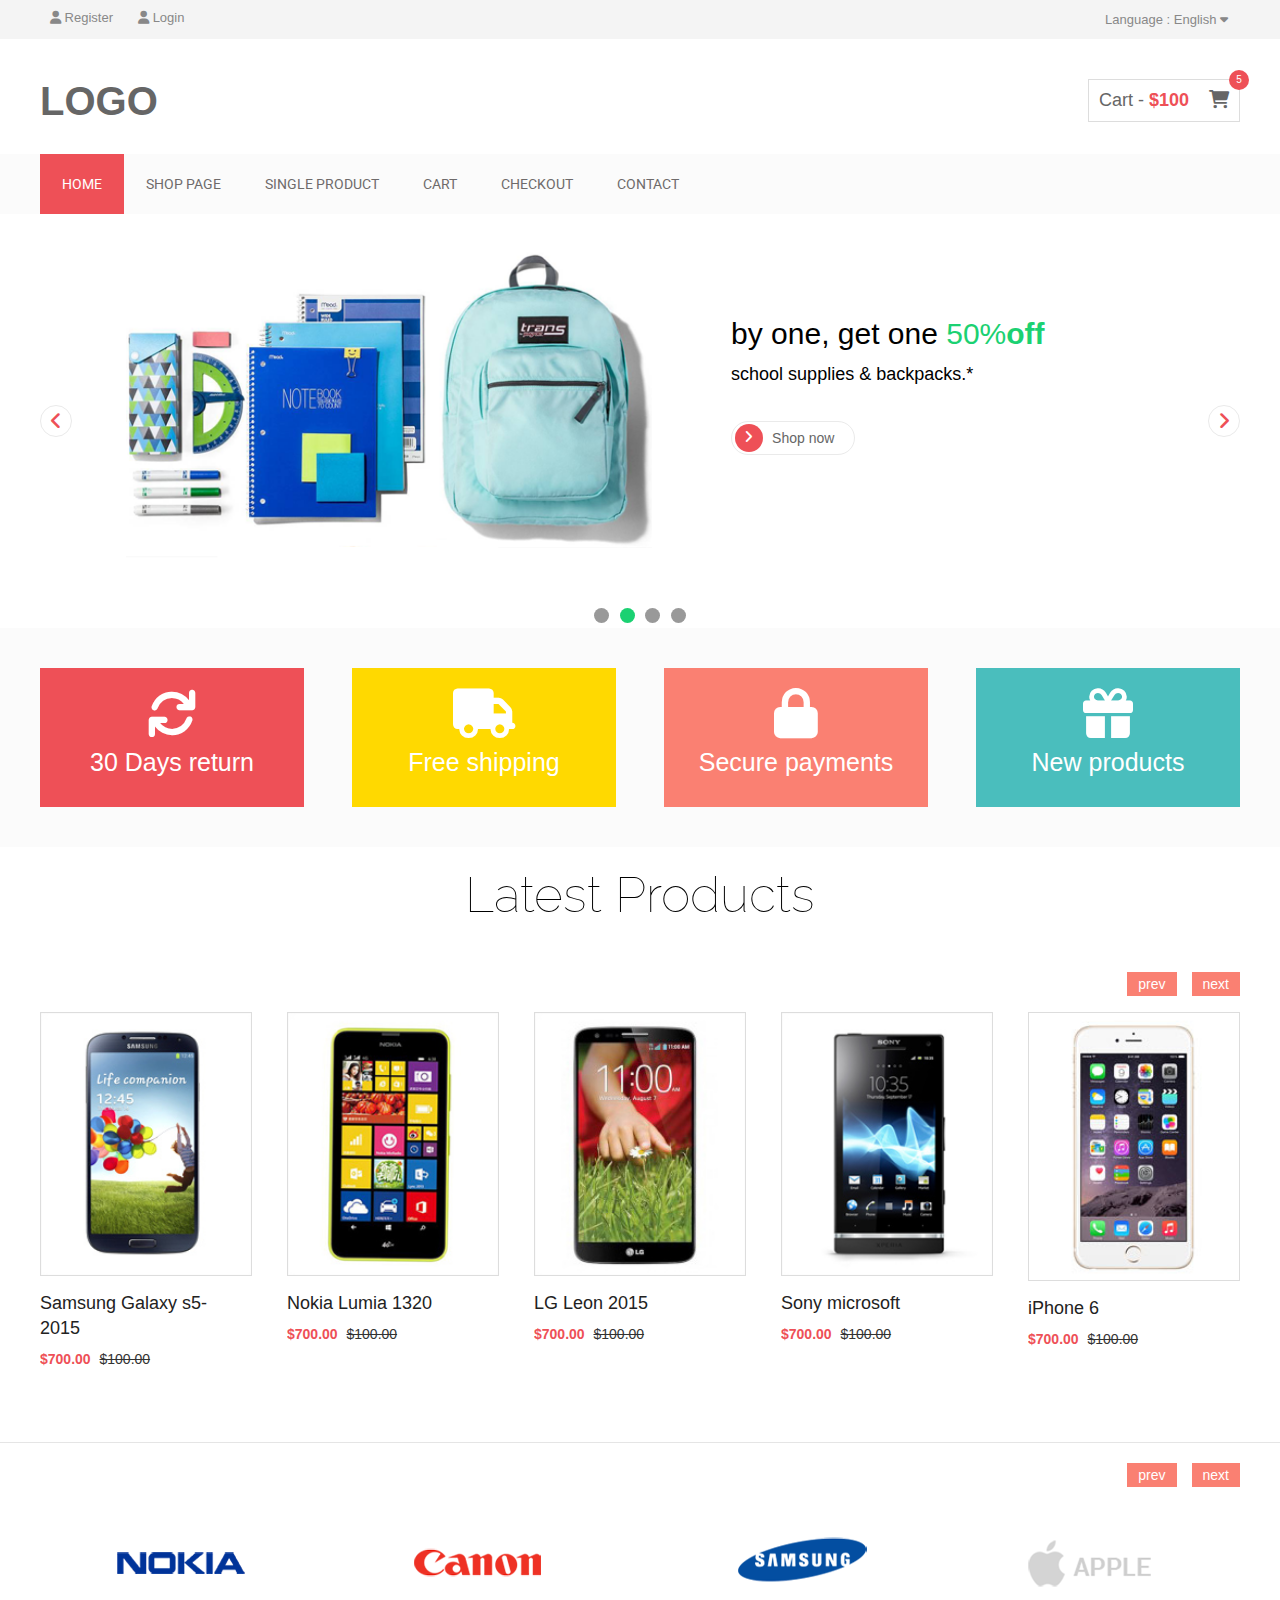
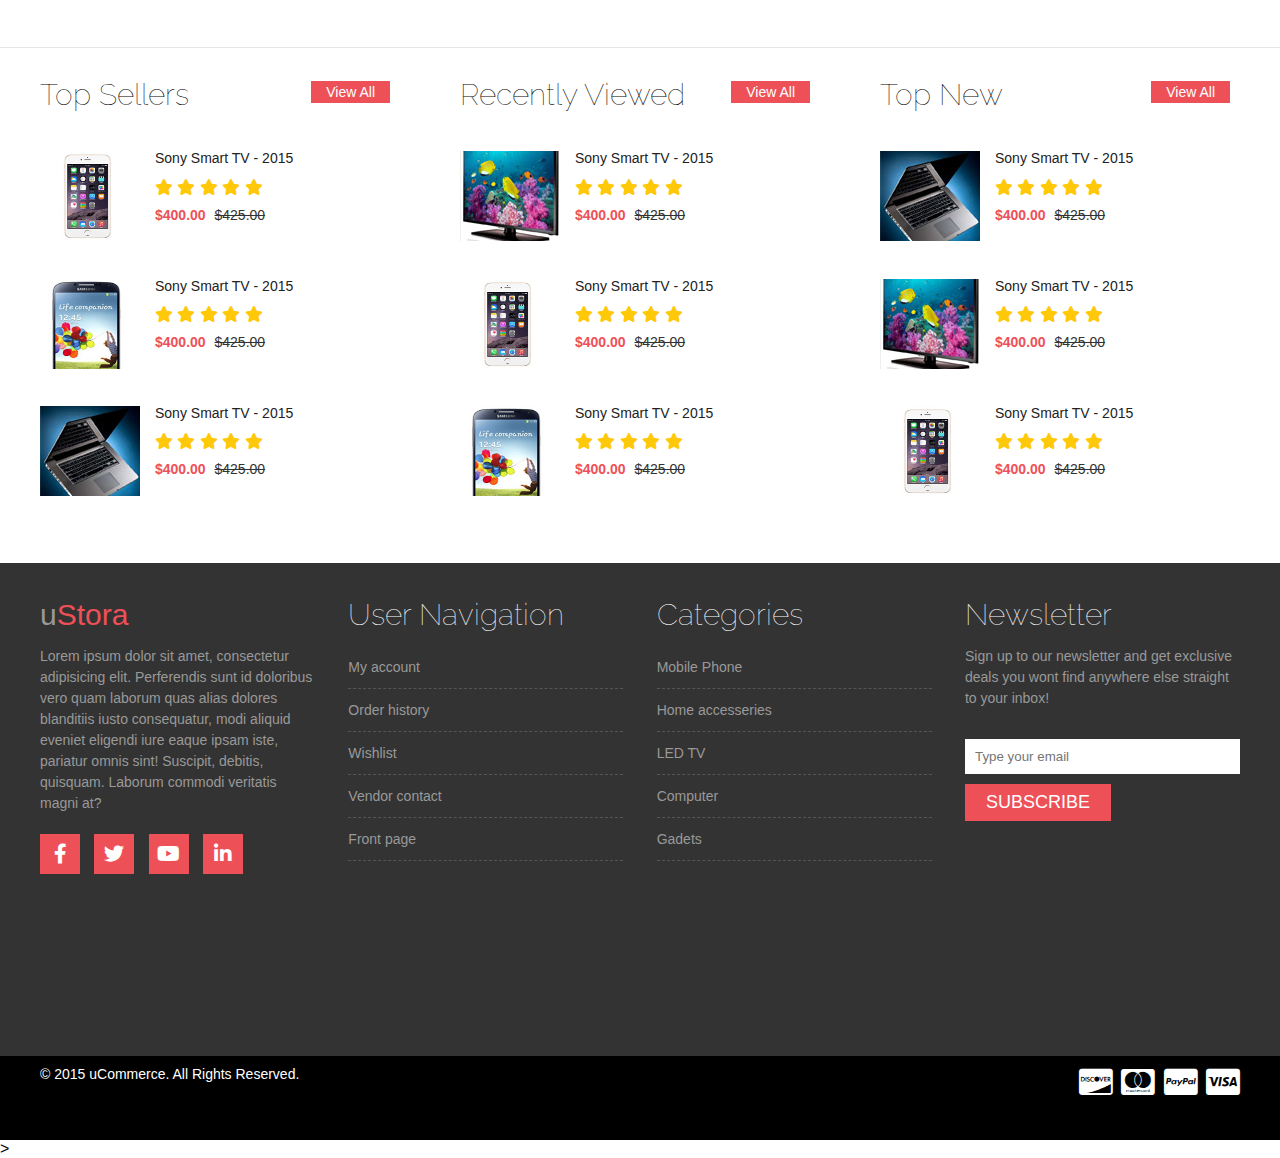
<file: index.html>
<!DOCTYPE html>
<html lang="en">
<head>
	<meta charset="UTF-8">
	<meta name="viewport" content="width=device-width, initial-scale=1.0">
	<link href="https://fonts.googleapis.com/css2?family=Raleway:wght@100;400&display=swap" rel="stylesheet">
	<link href="https://fonts.googleapis.com/css2?family=Roboto:wght@300;400;700&display=swap" rel="stylesheet">
	<link href="https://fonts.googleapis.com/css2?family=Titillium+Web:wght@200;300;400;600;700&display=swap" rel="stylesheet">
	<link rel="stylesheet" href="https://cdnjs.cloudflare.com/ajax/libs/font-awesome/6.0.0/css/all.min.css">
	<link rel="stylesheet" href="assets/css/base.css">
	<link rel="stylesheet" href="assets/css/main.css">
	<title>Home</title>
</head>
<body>
	<div id="main">
		<!-- header -->
		<div id="header">
			<!-- header user -->
			<div class="header-menu">
				<div class="header-area gird">
					<div class="header-left">
						<div class="header-user">
							<ul class="user-menu">
								<li>
									<a href="register.php"><i class="fa-solid fa-user"></i> Register
									</a>
								</li>
								<li>
									<a href="login.php"><i class="fa-solid fa-user"></i> Login
									</a>
								</li>
							</ul>
						</div>
					</div>
					<div class="header-right">
						<div class="language">
							<ul class="language-menu">
								<li>
									<a href="#">
										<span>Language :</span>
										<span>
										English <i class="fa-solid fa-caret-down"></i>
										</span>
									</a>
								</li>
							</ul>
						</div>
					</div>
				</div>
			</div>
			<!-- header logo -->
			<div class="header-branding">
				<div class="header-logo gird">
					<div class="logo">
						<a href="index.html">LOGO</a>
					</div>
					<div class="shoping">
						<div class="shoping-item">
							<a href="cart.html">
								Cart -
								<span class="cart-amunt">$100</span>
								<i class="fa-solid fa-cart-shopping"></i>
								<span class="product-count">5</span>
							</a>
						</div>
					</div>
				</div>
			</div>	
			<!-- header navbar -->
			<div class="header-navbar">
				<div class="navbar-menu gird">
					<ul class="navbar-list">
						<li class="active"><a href="index.html">Home</a></li>
						<li><a href="shop.html">Shop page</a></li>
						<li><a href="single-product.html">Single product</a></li>
						<li><a href="cart.html">Cart</a></li>
						<li><a href="checkout.html">Checkout</a></li>
						<li><a href="#">Contact</a></li>
					</ul>
				</div>
			</div>
		</div>
		<!-- ////// -->
		<div id="slider">
			<!-- slider -->
			<div class="block-slider gird">
				<div class="slider-area">
			        <ul class="slider-home">
			            <li class="home-1">
			              <img src="assets/images/h4-slide.png" alt="ảnh slide">
			              <div class="caption-group">
			                <h2 class="caption-title">
			                  iPhone 
			                  <span class="caption-primary">6  <strong>Plus</strong></span>
			                  
			                </h2>
			                <h4 class="caption-subtitle">Dual SIM</h4>
			                <a class="caption-button">
			                  <span class="caption-icon">
			                  	<i class="fa fa-angle-right"></i>
			                  </span>
			                  Shop now
			                </a>
			              </div>
			            </li>
			        </ul>
			        <ul class="slider-home">
			            <li class="home-1">
			              <img src="assets/images/h4-slide2.png" alt="ảnh slide">
			              <div class="caption-group">
			                <h2 class="caption-title">
			                  by one, get one
			                  <span class="caption-primary">50%<strong>off</strong></span>
			                  
			                </h2>
			                <h4 class="caption-subtitle">school supplies & backpacks.*</h4>
			                <a class="caption-button"href="#">
			                  <span class="caption-icon">
			                  	<i class="fa fa-angle-right"></i>
			                  </span>
			                  Shop now
			                </a>
			              </div>
			            </li>
			        </ul>
			        <ul class="slider-home">
			            <li class="home-1">
			              <img src="assets/images/h4-slide3.png" alt="ảnh slide">
			              <div class="caption-group">
			                <h2 class="caption-title">
			                  Apple
			                  <span class="caption-primary">Store <strong>Ipod</strong></span>
			                  
			                </h2>
			                <h4 class="caption-subtitle">Select Item</h4>
			                <a class="caption-button"href="#">
			                  <span class="caption-icon">
			                  	<i class="fa fa-angle-right"></i>
			                  </span>
			                  Shop now
			                </a>
			              </div>
			            </li>
			        </ul>
			        <ul class="slider-home">
			            <li class="home-1">
			              <img src="assets/images/h4-slide4.png" alt="ảnh slide">
			              <div class="caption-group">
			                <h2 class="caption-title">
			                  Apple
			                  <span class="caption-primary">Store <strong>Ipod</strong></span>
			                  
			                </h2>
			                <h4 class="caption-subtitle">& Phone</h4>
			                <a class="caption-button"href="#">
			                  <span class="caption-icon">
			                  	<i class="fa fa-angle-right"></i>
			                  </span>
			                  Shop now
			                </a>
			              </div>
			            </li>
			        </ul>
			          <!-- //////// -->
			        <div class="bx-controls-pager">
			            <!-- pager -->
			            <div class="bx-pager">
			              <div class="bx-pager-item" onclick="currentSlide(1)">
			                <a data-slide-index="0" class="bx-pager-link">1</a>
			              </div>
			              <div class="bx-pager-item" onclick="currentSlide(2)">
			                <a data-slide-index="1" class="bx-pager-link">2</a>
			              </div>
			              <div class="bx-pager-item" onclick="currentSlide(3)">
			                <a data-slide-index="2" class="bx-pager-link">3</a>
			              </div>
			              <div class="bx-pager-item" onclick="currentSlide(4)">
			                <a data-slide-index="3" class="bx-pager-link">4</a>
			              </div>
			            </div>
			            <!-- controls -->
			            <div class="bx-controls">
			              <a class="bx-prev" onclick="plusSlides(-1)">
			                <i class="fa fa-angle-left" ></i>
			              </a>
			              <a class="bx-next" onclick="plusSlides(1)">
			                <i class="fa fa-angle-right"></i>
			              </a>
			            </div>
			       	</div>
	        	</div>
			</div>
		</div>
		<!-- container -->
		<div id="container">
			<div class="promo-area">
				<div class="single-promo gird">
					<div class="promo-item promo1">
						<i class="fa-solid fa-arrows-rotate"></i>
						<p>30 Days return</p>
					</div>
					<div class="promo-item promo2">
						<i class="fa-solid fa-truck"></i>
						<p>Free shipping</p>
					</div>
					<div class="promo-item promo3">
						<i class="fa-solid fa-lock"></i>
						<p>Secure payments</p>
					</div>
					<div class="promo-item promo4">
						<i class="fa-solid fa-gift"></i>
						<p>New products</p>
					</div>
				</div>
			</div>
			<!-- content -->
			<div class="content">
				<div class="maincontent-area gird">
					<!-- product -->
					<div class="latest-product">
						<h2 class="section-title">Latest Products</h2>
						<div class="product-carousel">
							<div class="owl-conntrols">
								<div class="prev">prev</div>
								<div class="next">next</div>
							</div>
							<div class="product-list">
								<div class="product-item">
									<div class="product-img">
										<img src="assets/images/product-1.jpg" alt="San pham 1">
										<div class="product-hover">
											<a href="cart.html" class="add-to-cart-link">
												<i class="fa-solid fa-cart-shopping"></i>
										 		Add to cart
											</a>
											<a href="cart.html" class="view-details-link">
												<i class="fa-solid fa-link"></i>
										 		See details
											</a>
										</div>
									</div>
								</div>
								<h2>
									<a href="cart.html">Samsung Galaxy s5- 2015</a>
								</h2>
								<div class="product-price">
									<ins>$700.00</ins>
									<del>$100.00</del>
								</div>
							</div>
							<div class="product-list">
								<div class="product-item">
									<div class="product-img">
										<img src="assets/images/product-2.jpg" alt="San pham 2">
										<div class="product-hover">
											<a href="cart.html" class="add-to-cart-link">
												<i class="fa-solid fa-cart-shopping"></i>
										 		Add to cart
											</a>
											<a href="cart.html" class="view-details-link">
												<i class="fa-solid fa-link"></i>
										 		See details
											</a>
										</div>
									</div>
								</div>
								<h2>
									<a href="cart.html">Nokia Lumia 1320</a>
								</h2>
								<div class="product-price">
									<ins>$700.00</ins>
									<del>$100.00</del>
								</div>
							</div>
							<div class="product-list">
								<div class="product-item">
									<div class="product-img">
										<img src="assets/images/product-3.jpg" alt="San pham 3">
										<div class="product-hover">
											<a href="cart.html" class="add-to-cart-link">
												<i class="fa-solid fa-cart-shopping"></i>
										 		Add to cart
											</a>
											<a href="cart.html" class="view-details-link">
												<i class="fa-solid fa-link"></i>
										 		See details
											</a>
										</div>
									</div>
								</div>
								<h2>
									<a href="cart.html">LG Leon 2015</a>
								</h2>
								<div class="product-price">
									<ins>$700.00</ins>
									<del>$100.00</del>
								</div>
							</div>
							<div class="product-list">
								<div class="product-item">
									<div class="product-img">
										<img src="assets/images/product-4.jpg" alt="San pham 4">
										<div class="product-hover">
											<a href="cart.html" class="add-to-cart-link">
												<i class="fa-solid fa-cart-shopping"></i>
										 		Add to cart
											</a>
											<a href="cart.html" class="view-details-link">
												<i class="fa-solid fa-link"></i>
										 		See details
											</a>
										</div>
									</div>
								</div>
								<h2>
									<a href="cart.html">Sony microsoft</a>
								</h2>
								<div class="product-price">
									<ins>$700.00</ins>
									<del>$100.00</del>
								</div>
							</div>
							<div class="product-list">
								<div class="product-item">
									<div class="product-img">
										<img src="assets/images/product-5.jpg" alt="San pham 5">
										<div class="product-hover">
											<a href="cart.html" class="add-to-cart-link">
												<i class="fa-solid fa-cart-shopping"></i>
										 		Add to cart
											</a>
											<a href="cart.html" class="view-details-link">
												<i class="fa-solid fa-link"></i>
										 		See details
											</a>
										</div>
									</div>
								</div>
								<h2>
									<a href="cart.html">iPhone 6</a>
								</h2>
								<div class="product-price">
									<ins>$700.00</ins>
									<del>$100.00</del>
								</div>
							</div>
						</div>
					</div>
				</div>
			</div>
			<!-- brands-area -->
			<div class="brands-area">
				<div class="list-brands gird">
					<div class="owl-conntrols">
						<div class="prev">prev</div>
						<div class="next">next</div>
					</div>
					<div class="brands-item">
						<img src="assets/images/brand1.png" alt="">
					</div>
					<div class="brands-item">
						<img src="assets/images/brand2.png" alt="">
					</div>
					<div class="brands-item">
						<img src="assets/images/brand3.png" alt="">
					</div>
					<div class="brands-item">
						<img src="assets/images/brand4.png" alt="">
					</div>
				</div>
			</div>
			<!-- product-widget-area -->
			<div class="product-widget">
				<div class="widget-area gird">
					<div class="product-wid-list">
						<h2 class="product-wid-title">Top Sellers</h2>
						<a href="#" class="wid-view-more">View All</a>
						<!-- //// -->
						<div class="product-wid-item">
							<a href="#"><img src="assets/images/product-thumb-1.jpg" alt=""></a>
							<h2><a href="#">Sony Smart TV - 2015</a></h2>
							<div class="product-wid-rating">
								<i class="fa-solid fa-star"></i>
								<i class="fa-solid fa-star"></i>
								<i class="fa-solid fa-star"></i>
								<i class="fa-solid fa-star"></i>
								<i class="fa-solid fa-star"></i>
							</div>
							<div class="product-price">
								<ins>$400.00</ins>
								<del>$425.00</del>
							</div>
						</div>
						<div class="product-wid-item">
							<a href="#"><img src="assets/images/product-thumb-2.jpg" alt=""></a>
							<h2><a href="#">Sony Smart TV - 2015</a></h2>
							<div class="product-wid-rating">
								<i class="fa-solid fa-star"></i>
								<i class="fa-solid fa-star"></i>
								<i class="fa-solid fa-star"></i>
								<i class="fa-solid fa-star"></i>
								<i class="fa-solid fa-star"></i>
							</div>
							<div class="product-price">
								<ins>$400.00</ins>
								<del>$425.00</del>
							</div>
						</div>
						<div class="product-wid-item">
							<a href="#"><img src="assets/images/product-thumb-3.jpg" alt=""></a>
							<h2><a href="#">Sony Smart TV - 2015</a></h2>
							<div class="product-wid-rating">
								<i class="fa-solid fa-star"></i>
								<i class="fa-solid fa-star"></i>
								<i class="fa-solid fa-star"></i>
								<i class="fa-solid fa-star"></i>
								<i class="fa-solid fa-star"></i>
							</div>
							<div class="product-price">
								<ins>$400.00</ins>
								<del>$425.00</del>
							</div>
						</div>
					</div>
					<!-- //// -->
					<div class="product-wid-list">
						<h2 class="product-wid-title">Recently Viewed</h2>
						<a href="#" class="wid-view-more">View All</a>
						<div class="product-wid-item">
							<a href="#"><img src="assets/images/product-thumb-4.jpg" alt=""></a>
							<h2><a href="#">Sony Smart TV - 2015</a></h2>
							<div class="product-wid-rating">
								<i class="fa-solid fa-star"></i>
								<i class="fa-solid fa-star"></i>
								<i class="fa-solid fa-star"></i>
								<i class="fa-solid fa-star"></i>
								<i class="fa-solid fa-star"></i>
							</div>
							<div class="product-price">
								<ins>$400.00</ins>
								<del>$425.00</del>
							</div>
						</div>
						<div class="product-wid-item">
							<a href="#"><img src="assets/images/product-thumb-1.jpg" alt=""></a>
							<h2><a href="#">Sony Smart TV - 2015</a></h2>
							<div class="product-wid-rating">
								<i class="fa-solid fa-star"></i>
								<i class="fa-solid fa-star"></i>
								<i class="fa-solid fa-star"></i>
								<i class="fa-solid fa-star"></i>
								<i class="fa-solid fa-star"></i>
							</div>
							<div class="product-price">
								<ins>$400.00</ins>
								<del>$425.00</del>
							</div>
						</div>
						<div class="product-wid-item">
							<a href="#"><img src="assets/images/product-thumb-2.jpg" alt=""></a>
							<h2><a href="#">Sony Smart TV - 2015</a></h2>
							<div class="product-wid-rating">
								<i class="fa-solid fa-star"></i>
								<i class="fa-solid fa-star"></i>
								<i class="fa-solid fa-star"></i>
								<i class="fa-solid fa-star"></i>
								<i class="fa-solid fa-star"></i>
							</div>
							<div class="product-price">
								<ins>$400.00</ins>
								<del>$425.00</del>
							</div>
						</div>
					</div>
					<!-- //// -->
					<div class="product-wid-list">
						<h2 class="product-wid-title">Top New</h2>
						<a href="#" class="wid-view-more">View All</a>
						<div class="product-wid-item">
							<a href="#"><img src="assets/images/product-thumb-3.jpg" alt=""></a>
							<h2><a href="#">Sony Smart TV - 2015</a></h2>
							<div class="product-wid-rating">
								<i class="fa-solid fa-star"></i>
								<i class="fa-solid fa-star"></i>
								<i class="fa-solid fa-star"></i>
								<i class="fa-solid fa-star"></i>
								<i class="fa-solid fa-star"></i>
							</div>
							<div class="product-price">
								<ins>$400.00</ins>
								<del>$425.00</del>
							</div>
						</div>
						<div class="product-wid-item">
							<a href="#"><img src="assets/images/product-thumb-4.jpg" alt=""></a>
							<h2><a href="#">Sony Smart TV - 2015</a></h2>
							<div class="product-wid-rating">
								<i class="fa-solid fa-star"></i>
								<i class="fa-solid fa-star"></i>
								<i class="fa-solid fa-star"></i>
								<i class="fa-solid fa-star"></i>
								<i class="fa-solid fa-star"></i>
							</div>
							<div class="product-price">
								<ins>$400.00</ins>
								<del>$425.00</del>
							</div>
						</div>
						<div class="product-wid-item">
							<a href="#"><img src="assets/images/product-thumb-1.jpg" alt=""></a>
							<h2><a href="#">Sony Smart TV - 2015</a></h2>
							<div class="product-wid-rating">
								<i class="fa-solid fa-star"></i>
								<i class="fa-solid fa-star"></i>
								<i class="fa-solid fa-star"></i>
								<i class="fa-solid fa-star"></i>
								<i class="fa-solid fa-star"></i>
							</div>
							<div class="product-price">
								<ins>$400.00</ins>
								<del>$425.00</del>
							</div>
						</div>
					</div>
				</div>
			</div>
		</div>
		<!-- footer -->
		<div id="footer">
			<div class="footer-list1 gird">
				<div class="footer-top">
					<div class="footer-about">
						<h2>u<span>Stora</span></h2>
						<p>Lorem ipsum dolor sit amet, consectetur adipisicing elit. Perferendis sunt id doloribus vero quam laborum quas alias dolores blanditiis iusto consequatur, modi aliquid eveniet eligendi iure eaque ipsam iste, pariatur omnis sint! Suscipit, debitis, quisquam. Laborum commodi veritatis magni at?</p>
						<div class="footer-social">
							<a href="#">
								<i class="fa-brands fa-facebook-f"></i>
							</a>
							<a href="#">
								<i class="fa-brands fa-twitter"></i>
							</a>
							<a href="#">
								<i class="fa-brands fa-youtube"></i>
							</a>
							<a href="#">
								<i class="fa-brands fa-linkedin-in"></i>
							</a>
						</div>
					</div>
					<div class="footer-menu">
	                    <h2 class="footer-wid-title">User Navigation </h2>
	                    <ul>
	                        <li><a href="#">My account</a></li>
	                        <li><a href="#">Order history</a></li>
	                        <li><a href="#">Wishlist</a></li>
	                        <li><a href="#">Vendor contact</a></li>
	                        <li><a href="#">Front page</a></li>
	                    </ul>                        
	                </div>
					<div class="footer-menu">
	                    <h2 class="footer-wid-title">Categories</h2>
	                    <ul>
	                        <li><a href="#">Mobile Phone</a></li>
	                        <li><a href="#">Home accesseries</a></li>
	                        <li><a href="#">LED TV</a></li>
	                        <li><a href="#">Computer</a></li>
	                        <li><a href="#">Gadets</a></li>
	                    </ul>                        
	                </div>
					<div class="footer-newsletter">
	                    <h2 class="footer-wid-title">Newsletter</h2>
	                    <p>Sign up to our newsletter and get exclusive deals you wont find anywhere else straight to your inbox!</p>
	                    <div class="newsletter-form">
	                        <form action="#">
	                            <input type="email" placeholder="Type your email">
	                            <input type="submit" value="Subscribe">
	                        </form>
	                    </div>
	                </div>
				</div>
			</div>
		</div>
		<div class="footer-list2">
				<div class="footer-bottom gird">
					<div class="copyright">
                        <p>© 2015 uCommerce. All Rights Reserved. </p>
                    </div>
                    <div class="footer-card-icon">
                        <i class="fa-brands fa-cc-discover"></i>
                        <i class="fa-brands fa-cc-mastercard"></i>
                        <i class="fa-brands fa-cc-paypal"></i>
                        <i class="fa-brands fa-cc-visa"></i>
                    </div>
				</div>
			</div>
		</div>

		<!-- link javascript -->
		<script src="assets/js/app.js"></script>>
</body>
</html>
</file>
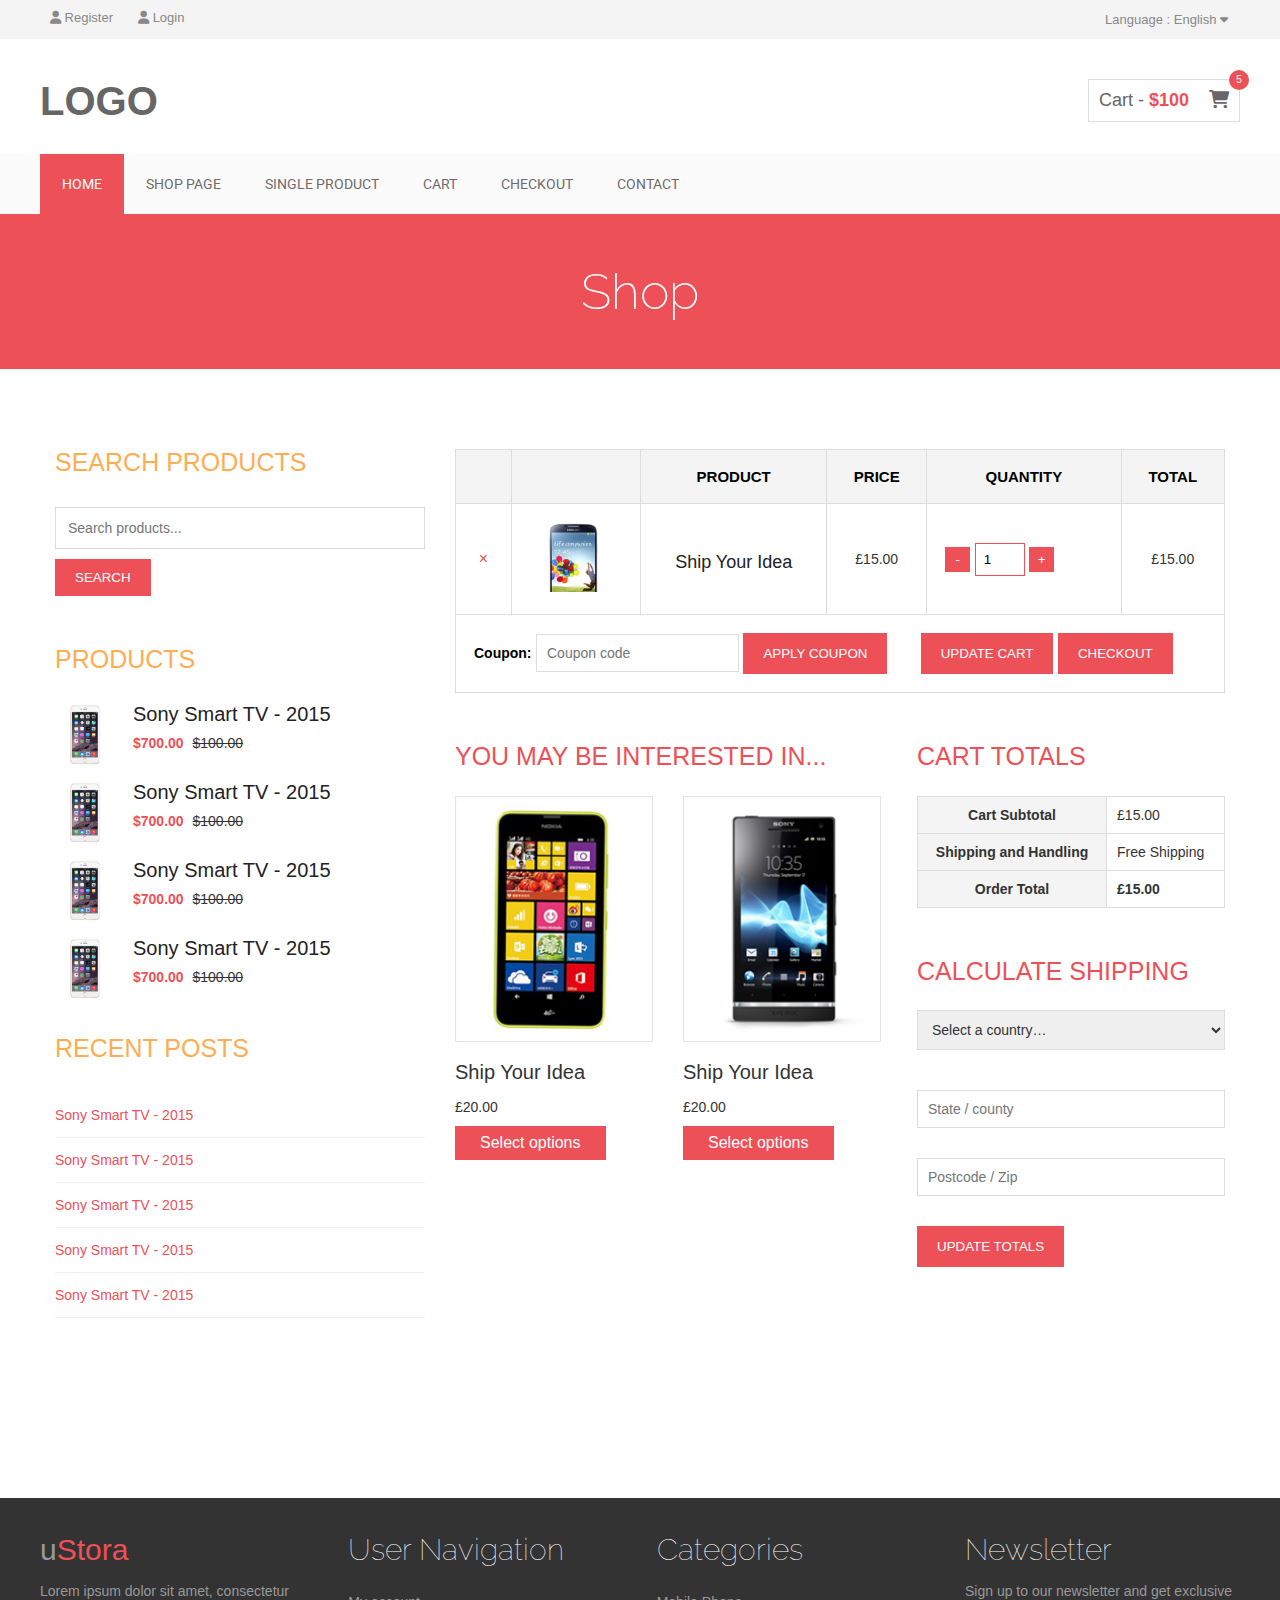
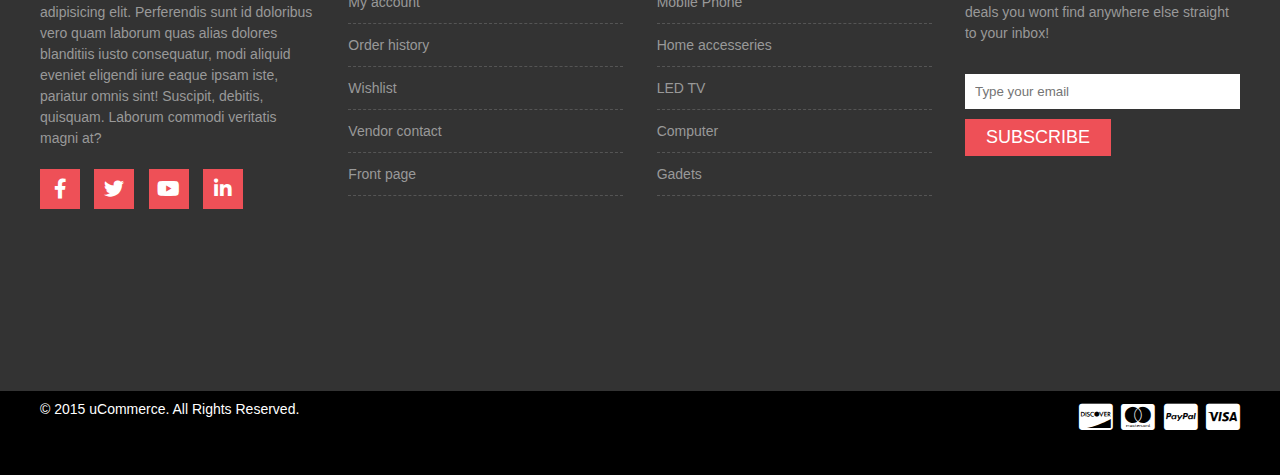
<file: cart.html>
<!DOCTYPE html>
<html lang="en">
<head>
	<meta charset="UTF-8">
	<meta name="viewport" content="width=device-width, initial-scale=1.0">
	<link href="https://fonts.googleapis.com/css2?family=Raleway:wght@100;400&display=swap" rel="stylesheet">
	<link href="https://fonts.googleapis.com/css2?family=Roboto:wght@300;400;700&display=swap" rel="stylesheet">
	<link href="https://fonts.googleapis.com/css2?family=Titillium+Web:wght@200;300;400;600;700&display=swap" rel="stylesheet">
	<link rel="stylesheet" href="https://cdnjs.cloudflare.com/ajax/libs/font-awesome/6.0.0/css/all.min.css">
	<link rel="stylesheet" href="assets/css/base.css">
	<link rel="stylesheet" href="assets/css/main.css">
	<title>Cart Page</title>
</head>
<body>
	<div id="main">
		<!-- header -->
		<div id="header">
			<!-- header user -->
			<div class="header-menu">
				<div class="header-area gird">
					<div class="header-left">
						<div class="header-user">
							<ul class="user-menu">
								<li>
									<a href="register.php"><i class="fa-solid fa-user"></i> Register
									</a>
								</li>
								<li>
									<a href="login.php"><i class="fa-solid fa-user"></i> Login
									</a>
								</li>
							</ul>
						</div>
					</div>
					<div class="header-right">
						<div class="language">
							<ul class="language-menu">
								<li>
									<a href="#">
										<span>Language :</span>
										<span>
										English <i class="fa-solid fa-caret-down"></i>
										</span>
									</a>
								</li>
							</ul>
						</div>
					</div>
				</div>
			</div>
			<!-- header logo -->
			<div class="header-branding">
				<div class="header-logo gird">
					<div class="logo">
						<a href="index.html">LOGO</a>
					</div>
					<div class="shoping">
						<div class="shoping-item">
							<a href="cart.html">
								Cart -
								<span class="cart-amunt">$100</span>
								<i class="fa-solid fa-cart-shopping"></i>
								<span class="product-count">5</span>
							</a>
						</div>
					</div>
				</div>
			</div>	
			<!-- header navbar -->
			<div class="header-navbar">
				<div class="navbar-menu gird">
					<ul class="navbar-list">
						<li class="active"><a href="index.html">Home</a></li>
						<li><a href="shop.html">Shop page</a></li>
						<li><a href="single-product.html">Single product</a></li>
						<li><a href="cart.html">Cart</a></li>
						<li><a href="checkout.html">Checkout</a></li>
						<li><a href="#">Contact</a></li>
					</ul>
				</div>
			</div>
		</div>
		<div id="container">
			<!-- title -->
			<div class="product-big-title">
				<div class="product-title-shop gird">
					<h2>Shop</h2>
				</div>
			</div>
			<!-- product -->
			<div class="single-product-area gird">
				<!-- sidebar-product -->
				<div class="sidebar-product">
					<div class="single-sidebar">
                        <h2 class="sidebar-title">Search Products</h2>
                        <form action="">
                            <input class="search" type="text" placeholder="Search products...">
                            <input class="submit" type="submit" value="Search">
                        </form>
                    </div>
                    <div class="single-sidebar">
                        <h2 class="sidebar-title">Products</h2>
                        <div class="thubmnail-recent">
                            <img src="assets/images/product-thumb-1.jpg" class="recent-thumb" alt="">
                            <h2><a href="">Sony Smart TV - 2015</a></h2>
                            <div class="product-price">
                                <ins>$700.00</ins> <del>$100.00</del>
                            </div>                             
                        </div>
                        <div class="thubmnail-recent">
                            <img src="assets/images/product-thumb-1.jpg" class="recent-thumb" alt="">
                            <h2><a href="">Sony Smart TV - 2015</a></h2>
                            <div class="product-price">
                                <ins>$700.00</ins> <del>$100.00</del>
                            </div>                             
                        </div>
                        <div class="thubmnail-recent">
                            <img src="assets/images/product-thumb-1.jpg" class="recent-thumb" alt="">
                            <h2><a href="">Sony Smart TV - 2015</a></h2>
                            <div class="product-price">
                                <ins>$700.00</ins> <del>$100.00</del>
                            </div>                             
                        </div>
                        <div class="thubmnail-recent">
                            <img src="assets/images/product-thumb-1.jpg" class="recent-thumb" alt="">
                            <h2><a href="">Sony Smart TV - 2015</a></h2>
                            <div class="product-price">
                                <ins>$700.00</ins> <del>$100.00</del>
                            </div>                             
                        </div>
                    </div>
                    <div class="single-sidebar">
                        <h2 class="sidebar-title">Recent Posts</h2>
                        <ul>
                            <li><a href="">Sony Smart TV - 2015</a></li>
                            <li><a href="">Sony Smart TV - 2015</a></li>
                            <li><a href="">Sony Smart TV - 2015</a></li>
                            <li><a href="">Sony Smart TV - 2015</a></li>
                            <li><a href="">Sony Smart TV - 2015</a></li>
                        </ul>
                    </div>
				</div>
				<!-- product content -->
				<div class="product-content-right">
                    <form method="post" action="#">
                        <table cellspacing="0" class="shop_table cart">
                            <thead>
                                <tr>
                                    <th class="product-remove">&nbsp;</th>
                                    <th class="product-thumbnail">&nbsp;</th>
                                    <th class="product-name">Product</th>
                                    <th class="product-price">Price</th>
                                    <th class="product-quantity">Quantity</th>
                                    <th class="product-subtotal">Total</th>
                                </tr>
                            </thead>
                            <tbody>
                                <tr class="cart_item">
                                    <td class="product-remove">
                                        <a title="Remove this item" class="remove" href="#">×</a> 
                                    </td>
                                    <td class="product-thumbnail">
                                        <a href="single-product.html"><img width="145" height="145" alt="poster_1_up" class="shop_thumbnail" src="assets/images/product-thumb-2.jpg"></a>
                                    </td>
                                    <td class="product-name">
                                        <a href="single-product.html">Ship Your Idea</a> 
                                    </td>
                                    <td class="product-price">
                                        <span class="amount">£15.00</span> 
                                    </td>
                                    <td class="product-quantity">
                                        <div class="quantity buttons_added">
                                            <input type="button" class="minus" value="-">
                                            <input type="number" size="4" class="input-text qty text" title="Qty" value="1" min="0" step="1">
                                            <input type="button" class="plus" value="+">
                                        </div>
                                    </td>
                                    <td class="product-subtotal">
                                        <span class="amount">£15.00</+span> 
                                    </td>
                                </tr>
                                <tr>
                                    <td class="actions" colspan="6">
                                        <div class="coupon">
                                            <label for="coupon_code">Coupon:</label>
                                            <input type="text" placeholder="Coupon code" value="" id="coupon_code" class="input-text" name="coupon_code">
                                            <input type="submit" value="Apply Coupon" name="apply_coupon" class="button">
                                        </div>
                                            <input type="submit" value="Update Cart" name="update_cart" class="button">
                                            <input type="submit" value="Checkout" name="proceed" class="checkout-button button alt wc-forward">
                                        </td>
                                </tr>
                            </tbody>
                        </table>
                    </form>
                    <div class="cart-collaterals">
                        <div class="cross-sells">
                            <h2>You may be interested in...</h2>
                            <ul class="products">
                                <li class="product">
                                    <a href="single-product.html">
                                        <img width="325" height="325" alt="T_4_front" class="attachment-shop_catalog wp-post-image" src="assets/images/product-2.jpg">
                                        <h3>Ship Your Idea</h3>
                                        <span class="price"><span class="amount">£20.00</span></span>
                                    </a>
                                    <a class="add_to_cart_button" data-quantity="1" data-product_sku="" data-product_id="22" rel="nofollow" href="single-product.html">Select options</a>
                                </li>
                                <li class="product">
                                    <a href="single-product.html">
                                        <img width="325" height="325" alt="T_4_front" class="attachment-shop_catalog wp-post-image" src="assets/images/product-4.jpg">
                                        <h3>Ship Your Idea</h3>
                                        <span class="price"><span class="amount">£20.00</span></span>
                                    </a>
                                    <a class="add_to_cart_button" data-quantity="1" data-product_sku="" data-product_id="22" rel="nofollow" href="single-product.html">Select options</a>
                                </li>
                            </ul>
                        </div>
                        <div class="cart_totals ">
                            <h2>Cart Totals</h2>
                            <table cellspacing="0">
                                <tbody>
                                    <tr class="cart-subtotal">
                                        <th>Cart Subtotal</th>
                                        <td><span class="amount">£15.00</span></td>
                                    </tr>
                                    <tr class="shipping">
                                        <th>Shipping and Handling</th>
                                        <td>Free Shipping</td>
                                    </tr>
                                    <tr class="order-total">
                                        <th>Order Total</th>
                                        <td><strong><span class="amount">£15.00</span></strong> </td>
                                    </tr>
                                </tbody>
                            </table>
                        </div>
                        <form method="post" action="#" class="shipping_calculator">
                            <h2><a class="shipping-calculator-button">Calculate Shipping</a></h2>
                            <section id="calcalute-shipping-wrap" class="shipping-calculator-form collapse">
	                            <p class="form-row form-row-wide">
	                           		<select class="country_to_state" id="calc_shipping_country" name="calc_shipping_country">
		                                <option value="">Select a country…</option>
		                                <option value="AX">Việt Nam</option>
		                                <option value="AF">Afghanistan</option>
		                                <option value="AL">Albania</option>
		                                <option value="DZ">Algeria</option>
		                                <option value="AD">Andorra</option>
		                                <option value="AO">Angola</option>
		                                <option value="AI">Anguilla</option>
		                                <option value="AQ">Antarctica</option>
		                                <option value="AG">Antigua and Barbuda</option>
	                                </select>
	                            </p>
	                            <p class="form-row form-row-wide">
	                            	<input type="text" id="calc_shipping_state" name="calc_shipping_state" placeholder="State / county" value="" class="input-text">
	                            </p>
	                            <p class="form-row form-row-wide">
	                            	<input type="text" id="calc_shipping_postcode" name="calc_shipping_postcode" placeholder="Postcode / Zip" value="" class="input-text">
	                            </p>
	                            <p>
	                            	<button class="button" value="1" name="calc_shipping" type="submit">Update Totals</button>
	                            </p>
                        	</section>
                        </form>
                    </div>
				</div>
			</div>
		</div>
		<!-- footer -->
		<div id="footer">
			<div class="footer-list1 gird">
				<div class="footer-top">
					<div class="footer-about">
						<h2>u<span>Stora</span></h2>
						<p>Lorem ipsum dolor sit amet, consectetur adipisicing elit. Perferendis sunt id doloribus vero quam laborum quas alias dolores blanditiis iusto consequatur, modi aliquid eveniet eligendi iure eaque ipsam iste, pariatur omnis sint! Suscipit, debitis, quisquam. Laborum commodi veritatis magni at?</p>
						<div class="footer-social">
							<a href="#">
								<i class="fa-brands fa-facebook-f"></i>
							</a>
							<a href="#">
								<i class="fa-brands fa-twitter"></i>
							</a>
							<a href="#">
								<i class="fa-brands fa-youtube"></i>
							</a>
							<a href="#">
								<i class="fa-brands fa-linkedin-in"></i>
							</a>
						</div>
					</div>
					<div class="footer-menu">
	                    <h2 class="footer-wid-title">User Navigation </h2>
	                    <ul>
	                        <li><a href="#">My account</a></li>
	                        <li><a href="#">Order history</a></li>
	                        <li><a href="#">Wishlist</a></li>
	                        <li><a href="#">Vendor contact</a></li>
	                        <li><a href="#">Front page</a></li>
	                    </ul>                        
	                </div>
					<div class="footer-menu">
	                    <h2 class="footer-wid-title">Categories</h2>
	                    <ul>
	                        <li><a href="#">Mobile Phone</a></li>
	                        <li><a href="#">Home accesseries</a></li>
	                        <li><a href="#">LED TV</a></li>
	                        <li><a href="#">Computer</a></li>
	                        <li><a href="#">Gadets</a></li>
	                    </ul>                        
	                </div>
					<div class="footer-newsletter">
	                    <h2 class="footer-wid-title">Newsletter</h2>
	                    <p>Sign up to our newsletter and get exclusive deals you wont find anywhere else straight to your inbox!</p>
	                    <div class="newsletter-form">
	                        <form action="#">
	                            <input type="email" placeholder="Type your email">
	                            <input type="submit" value="Subscribe">
	                        </form>
	                    </div>
	                </div>
				</div>
			</div>
		</div>
		<div class="footer-list2">
				<div class="footer-bottom gird">
					<div class="copyright">
                        <p>© 2015 uCommerce. All Rights Reserved. </p>
                    </div>
                    <div class="footer-card-icon">
                        <i class="fa-brands fa-cc-discover"></i>
                        <i class="fa-brands fa-cc-mastercard"></i>
                        <i class="fa-brands fa-cc-paypal"></i>
                        <i class="fa-brands fa-cc-visa"></i>
                    </div>
				</div>
			</div>
		</div>
	</div>
</body>
</html>
</file>
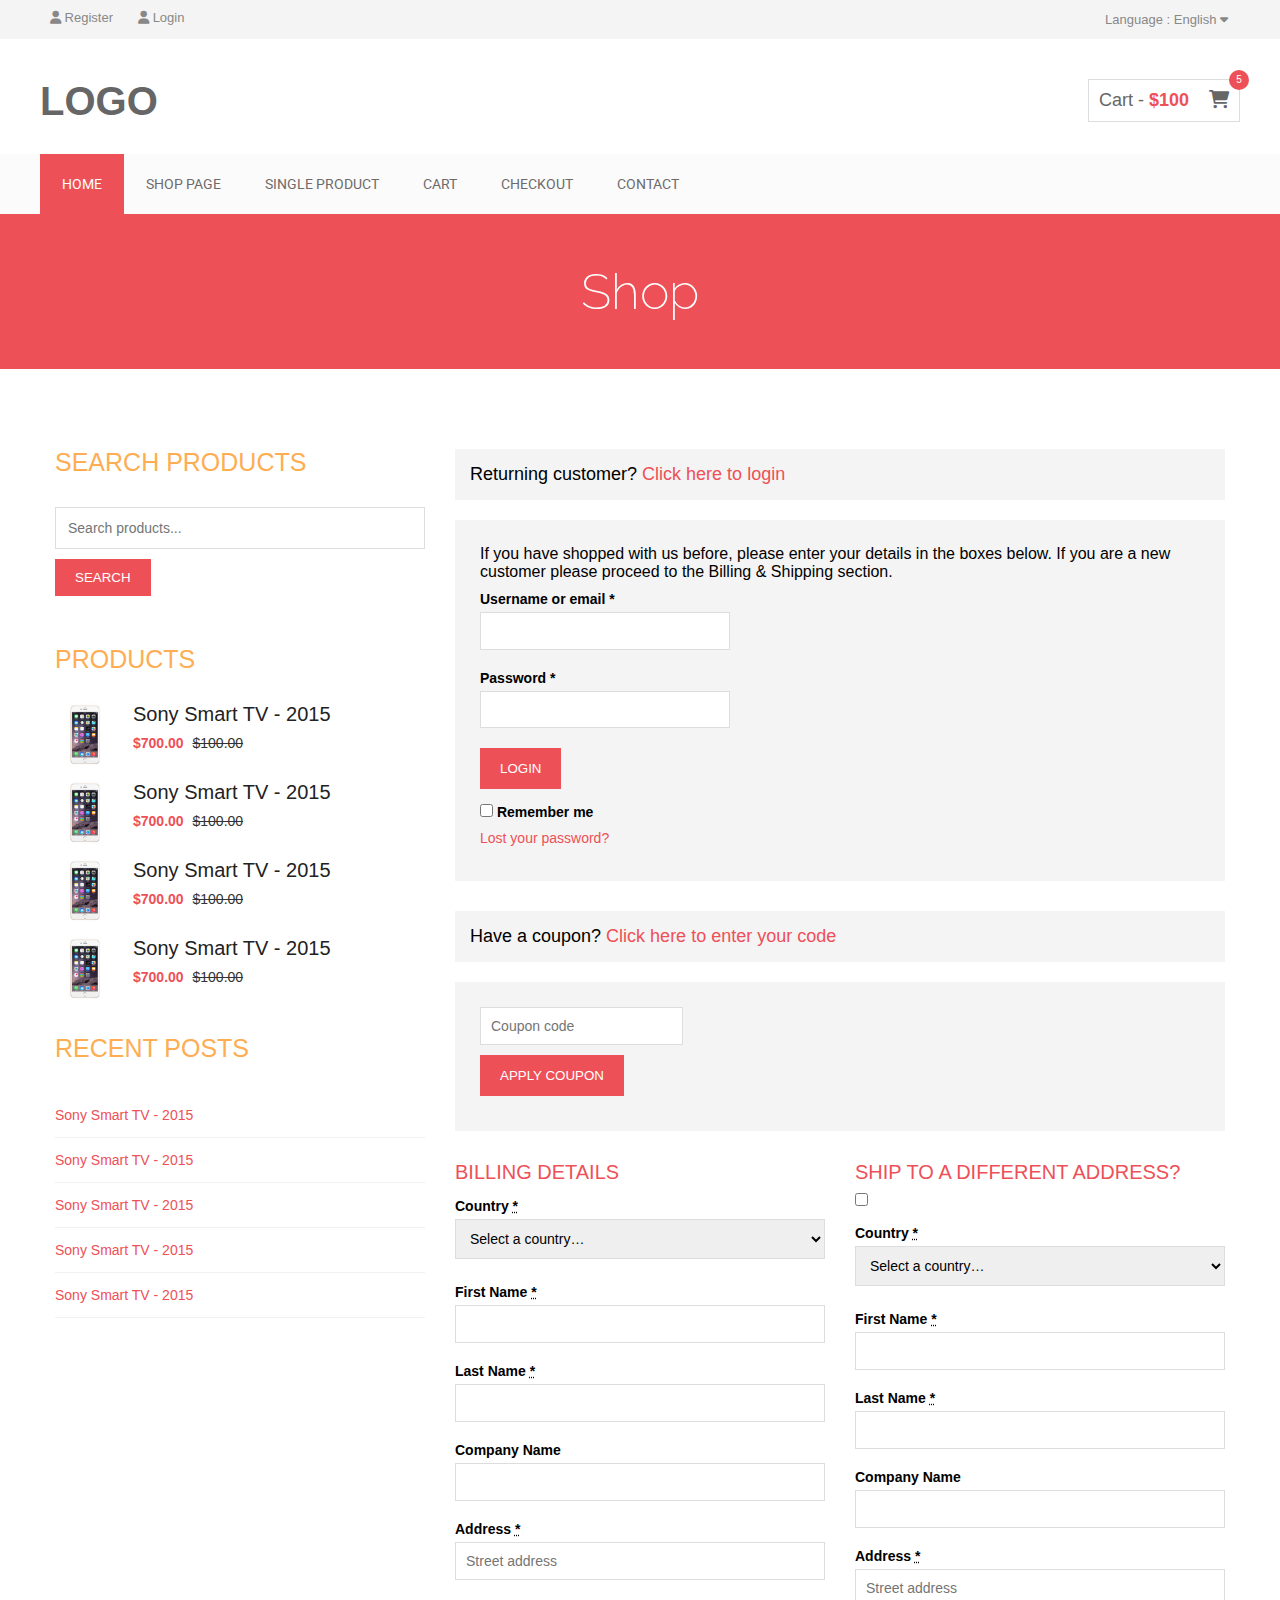
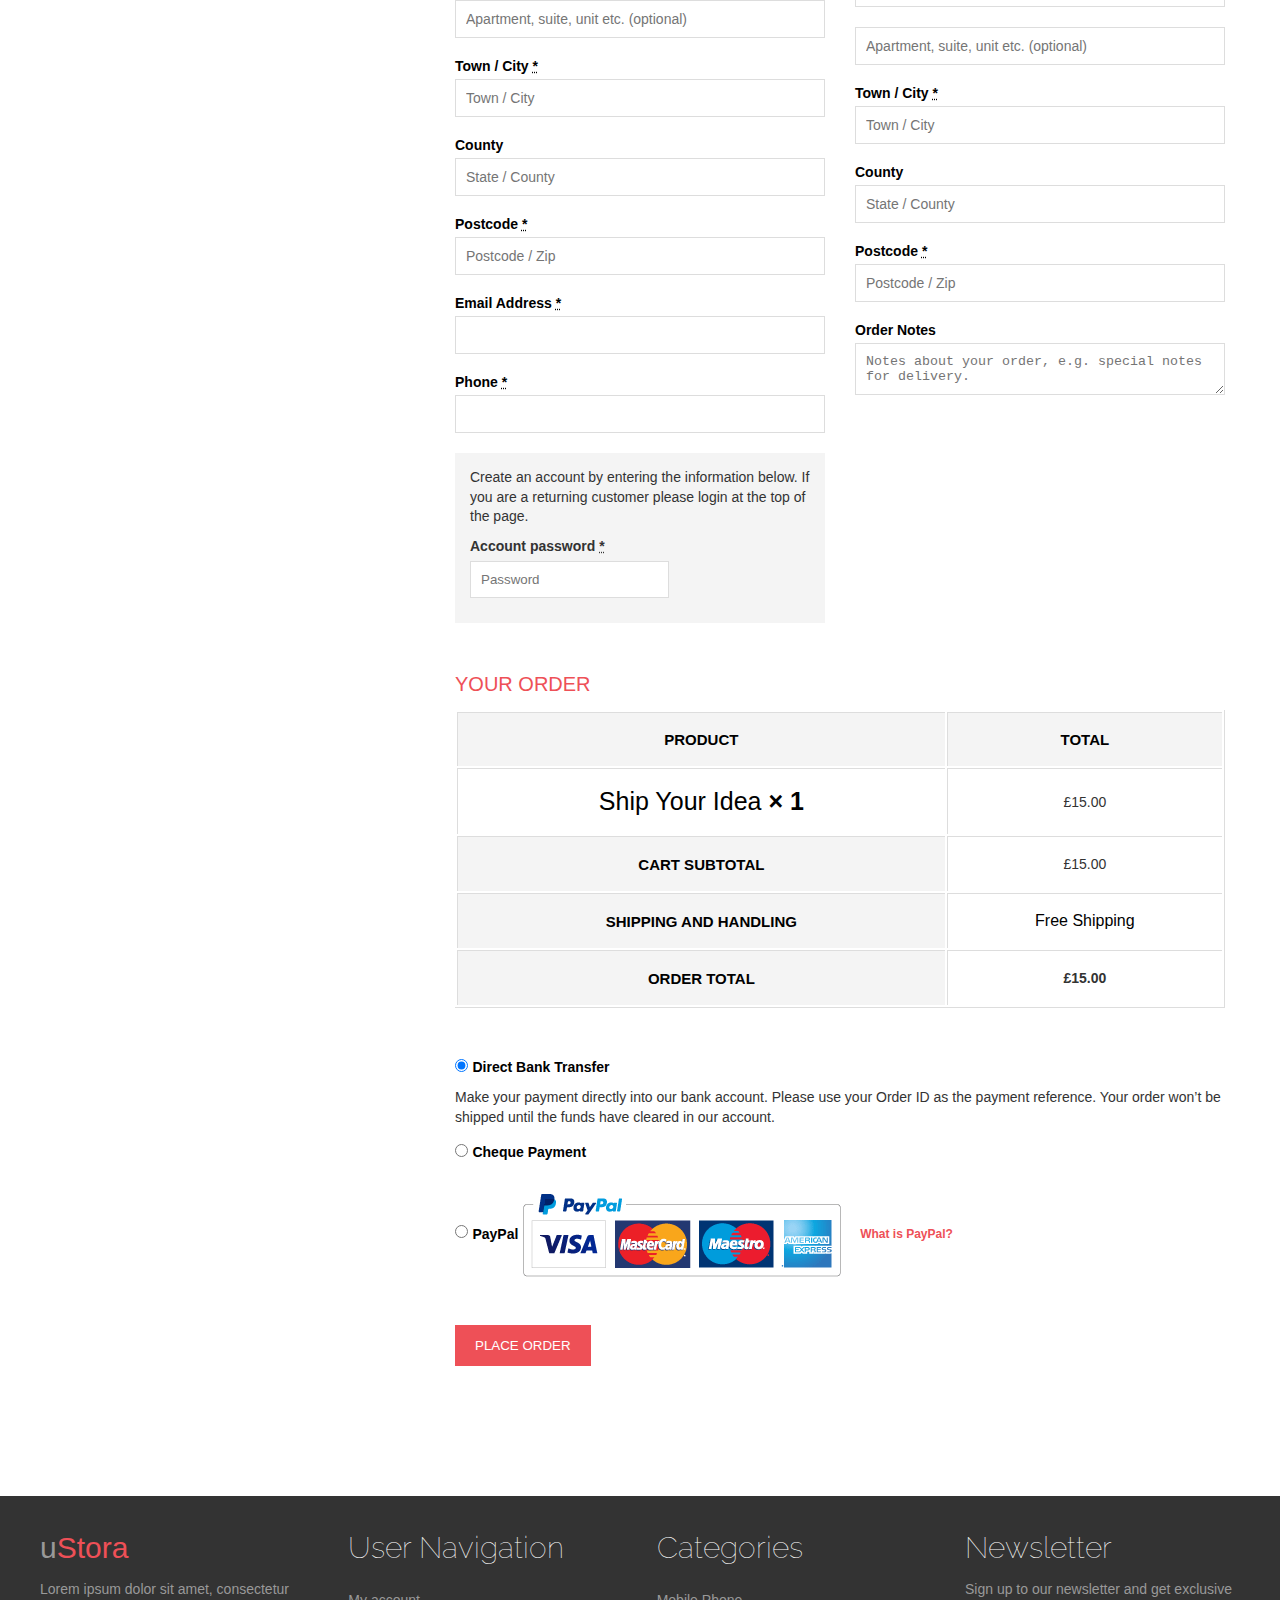
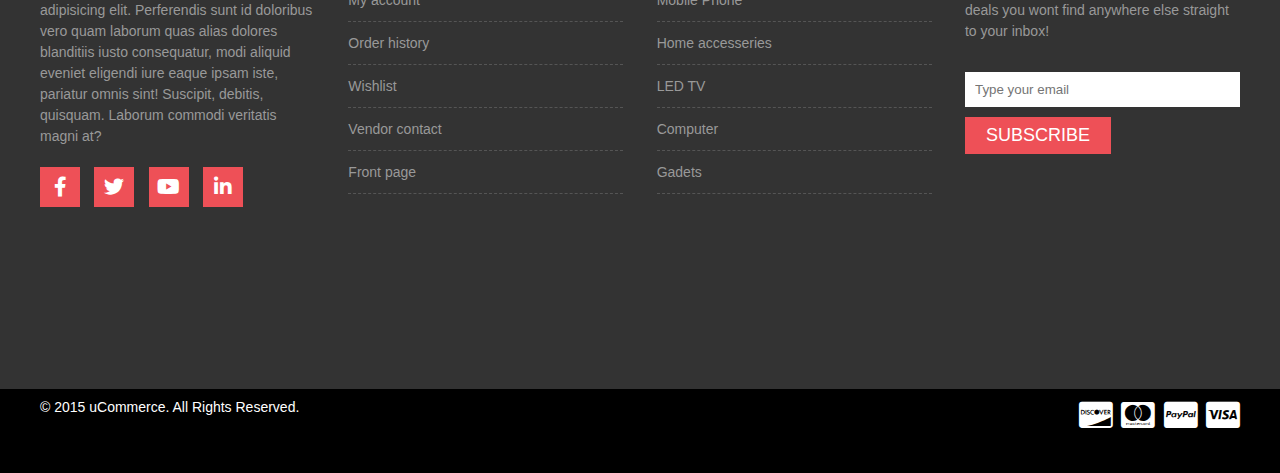
<file: checkout.html>
<!DOCTYPE html>
<html lang="en">
<head>
	<meta charset="UTF-8">
	<meta name="viewport" content="width=device-width, initial-scale=1.0">
	<link href="https://fonts.googleapis.com/css2?family=Raleway:wght@100;400&display=swap" rel="stylesheet">
	<link href="https://fonts.googleapis.com/css2?family=Roboto:wght@300;400;700&display=swap" rel="stylesheet">
	<link href="https://fonts.googleapis.com/css2?family=Titillium+Web:wght@200;300;400;600;700&display=swap" rel="stylesheet">
	<link rel="stylesheet" href="https://cdnjs.cloudflare.com/ajax/libs/font-awesome/6.0.0/css/all.min.css">
	<link rel="stylesheet" href="assets/css/base.css">
	<link rel="stylesheet" href="assets/css/main.css">
	<title>Check Out</title>
</head>
<body>
	<div id="main">
		<!-- header -->
		<div id="header">
			<!-- header user -->
			<div class="header-menu">
				<div class="header-area gird">
					<div class="header-left">
						<div class="header-user">
							<ul class="user-menu">
								<li>
									<a href="register.php"><i class="fa-solid fa-user"></i> Register
									</a>
								</li>
								<li>
									<a href="login.php"><i class="fa-solid fa-user"></i> Login
									</a>
								</li>
							</ul>
						</div>
					</div>
					<div class="header-right">
						<div class="language">
							<ul class="language-menu">
								<li>
									<a href="#">
										<span>Language :</span>
										<span>
										English <i class="fa-solid fa-caret-down"></i>
										</span>
									</a>
								</li>
							</ul>
						</div>
					</div>
				</div>
			</div>
			<!-- header logo -->
			<div class="header-branding">
				<div class="header-logo gird">
					<div class="logo">
						<a href="index.html">LOGO</a>
					</div>
					<div class="shoping">
						<div class="shoping-item">
							<a href="cart.html">
								Cart -
								<span class="cart-amunt">$100</span>
								<i class="fa-solid fa-cart-shopping"></i>
								<span class="product-count">5</span>
							</a>
						</div>
					</div>
				</div>
			</div>	
			<!-- header navbar -->
			<div class="header-navbar">
				<div class="navbar-menu gird">
					<ul class="navbar-list">
						<li class="active"><a href="index.html">Home</a></li>
						<li><a href="shop.html">Shop page</a></li>
						<li><a href="single-product.html">Single product</a></li>
						<li><a href="cart.html">Cart</a></li>
						<li><a href="checkout.html">Checkout</a></li>
						<li><a href="#">Contact</a></li>
					</ul>
				</div>
			</div>
		</div>
		<div id="container">
			<!-- title -->
			<div class="product-big-title">
				<div class="product-title-shop gird">
					<h2>Shop</h2>
				</div>
			</div>
			<!-- product -->
			<div class="single-product-area gird">
				<!-- sidebar-product -->
				<div class="sidebar-product">
					<div class="single-sidebar">
                        <h2 class="sidebar-title">Search Products</h2>
                        <form action="">
                            <input class="search" type="text" placeholder="Search products...">
                            <input class="submit" type="submit" value="Search">
                        </form>
                    </div>
                    <div class="single-sidebar">
                        <h2 class="sidebar-title">Products</h2>
                        <div class="thubmnail-recent">
                            <img src="assets/images/product-thumb-1.jpg" class="recent-thumb" alt="">
                            <h2><a href="">Sony Smart TV - 2015</a></h2>
                            <div class="product-price">
                                <ins>$700.00</ins> <del>$100.00</del>
                            </div>                             
                        </div>
                        <div class="thubmnail-recent">
                            <img src="assets/images/product-thumb-1.jpg" class="recent-thumb" alt="">
                            <h2><a href="">Sony Smart TV - 2015</a></h2>
                            <div class="product-price">
                                <ins>$700.00</ins> <del>$100.00</del>
                            </div>                             
                        </div>
                        <div class="thubmnail-recent">
                            <img src="assets/images/product-thumb-1.jpg" class="recent-thumb" alt="">
                            <h2><a href="">Sony Smart TV - 2015</a></h2>
                            <div class="product-price">
                                <ins>$700.00</ins> <del>$100.00</del>
                            </div>                             
                        </div>
                        <div class="thubmnail-recent">
                            <img src="assets/images/product-thumb-1.jpg" class="recent-thumb" alt="">
                            <h2><a href="">Sony Smart TV - 2015</a></h2>
                            <div class="product-price">
                                <ins>$700.00</ins> <del>$100.00</del>
                            </div>                             
                        </div>
                    </div>
                    <div class="single-sidebar">
                        <h2 class="sidebar-title">Recent Posts</h2>
                        <ul>
                            <li><a href="">Sony Smart TV - 2015</a></li>
                            <li><a href="">Sony Smart TV - 2015</a></li>
                            <li><a href="">Sony Smart TV - 2015</a></li>
                            <li><a href="">Sony Smart TV - 2015</a></li>
                            <li><a href="">Sony Smart TV - 2015</a></li>
                        </ul>
                    </div>
				</div>
				<!-- form -->
				<div class="product-content-right">
                    <div class="woocommerce">
                    	<!-- Login and coupon -->
                        <div class="woocommerce-info">Returning customer? <a class="showlogin" data-toggle="collapse" href="#login-form-wrap" aria-expanded="false" aria-controls="login-form-wrap">Click here to login</a>
                        </div>
                        <form id="login-form-wrap" class="login collapse in" method="post" style="">
							<p>If you have shopped with us before, please enter your details in the boxes below. If you are a new customer please proceed to the Billing &amp; Shipping section.</p>
                            <p class="form-row form-row-first">
                                <label for="username">Username or email <span class="required">*</span>
                                </label>
                                <input type="text" id="username" name="username" class="input-text">
                            </p>
                            <p class="form-row form-row-last">
                                <label for="password">Password <span class="required">*</span>
                                </label>
                                <input type="password" id="password" name="password" class="input-text">
                            </p>
                            <p class="form-row">
                                <input type="submit" value="Login" name="login" class="button">
                                <label class="inline" for="rememberme"><input type="checkbox" value="forever" id="rememberme" name="rememberme"> Remember me </label>
                            </p>
                            <p class="lost_password">
                                <a href="#">Lost your password?</a>
                            </p>
                        </form>
                        <div class="woocommerce-info">Have a coupon? <a class="showcoupon" data-toggle="collapse" href="#coupon-collapse-wrap" aria-expanded="false" aria-controls="coupon-collapse-wrap">Click here to enter your code</a>
                        </div>
                        <form id="coupon-collapse-wrap" method="post" class="checkout_coupon collapse in" style="">
                            <p class="form-row form-row-first">
                                <input type="text" value="" id="coupon_code" placeholder="Coupon code" class="input-text" name="coupon_code">
                            </p>
                            <p class="form-row form-row-last">
                                <input type="submit" value="Apply Coupon" name="apply_coupon" class="button">
                            </p>
                        </form>
                        <!-- customer details -->
                        <div class="customer_details">
                        	<div class="billing-fields">
                        		<h3>Billing Details</h3>
                        		<p>
                        			<label>
                        			Country
                        			<abbr title="">*</abbr>
                        			</label>	
                        			<select>
                        				<option value="">Select a country…</option>
                        				<option value="vn">Việt Nam</option>
                        				<option value="en">English</option>
                        				<option value="cn">China</option>
                        				<option value="us">Mỹ</option>
                        			</select>
                        		</p>
                        		<p>
                        			<label>
                        				First Name 
                        				<abbr title="">*</abbr>
                        			</label>
                        			<input type="text" id="billing_first_name" name="billing_first_name" class="input-text">
                        		</p>
                        		<p>
                        			<label>
                        				Last Name 
                        				<abbr title="">*</abbr>
                        			</label>
                        			<input type="text" id="billing_first_name" name="billing_first_name" class="input-text">
                        		</p>
                        		<p>
                        			<label>
                        				Company Name 
                        			</label>
                        			<input type="text" id="billing_first_name" name="billing_first_name" class="input-text">
                        		</p>
                        		<p>
                        			<label>
                        				Address  
                        				<abbr title="">*</abbr>
                        			</label>
                        			<input type="text" id="billing_first_name" name="billing_first_name" class="input-text" placeholder="Street address">
                        		</p>
                        		<p>
                        			<input type="text" id="billing_first_name" name="billing_first_name" class="input-text" placeholder="Apartment, suite, unit etc. (optional)">
                        		</p>
                        		<p>
                        			<label>
                        				Town / City   
                        				<abbr title="">*</abbr>
                        			</label>
                        			<input type="text" id="billing_first_name" name="billing_first_name" class="input-text" placeholder="Town / City ">
                        		</p>
                        		<p>
                        			<label>
                        				County
                        			</label>
                        			<input type="text" id="billing_first_name" name="billing_first_name" class="input-text" placeholder="State / County">
                        		</p>
                        		<p>
                        			<label>
                        				Postcode  
                        				<abbr title="">*</abbr>
                        			</label>
                        			<input type="text" id="billing_first_name" name="billing_first_name" class="input-text" placeholder="Postcode / Zip">
                        		</p>
                        		<p>
                        			<label>
                        				Email Address  
                        				<abbr title="">*</abbr>
                        			</label>
                        			<input type="text" id="billing_first_name" name="billing_first_name" class="input-text">
                        		</p>
                        		<p>
                        			<label>
                        				Phone 
                        				<abbr title="">*</abbr>
                        			</label>
                        			<input type="text" id="billing_first_name" name="billing_first_name" class="input-text">
                        		</p>
                        		<div class="create-account">
                        			<p>Create an account by entering the information below. If you are a returning customer please login at the top of the page.</p>
                        			<p>
                        			<label>
                        				Account password 
                        				<abbr title="">*</abbr>
                        			</label>
                        			<input type="password" id="billing_first_name" name="billing_first_name" class="input-text" placeholder="Password">
                        		</p>
                        		</div>
                        	</div>
                        	<div class="shipping-fields">
                        		<h3>
                        			<label>Ship to a different address?</label>
                        			<input type="checkbox" value="1">
                        		</h3>
                        		<p>
                        			<label>
                        			Country
                        			<abbr title="">*</abbr>
                        			</label>	
                        			<select>
                        				<option value="">Select a country…</option>
                        				<option value="vn">Việt Nam</option>
                        				<option value="en">English</option>
                        				<option value="cn">China</option>
                        				<option value="us">Mỹ</option>
                        			</select>
                        		</p>
                        		<p>
                        			<label>
                        				First Name 
                        				<abbr title="">*</abbr>
                        			</label>
                        			<input type="text" id="billing_first_name" name="billing_first_name" class="input-text">
                        		</p>
                        		<p>
                        			<label>
                        				Last Name 
                        				<abbr title="">*</abbr>
                        			</label>
                        			<input type="text" id="billing_first_name" name="billing_first_name" class="input-text">
                        		</p>
                        		<p>
                        			<label>
                        				Company Name 
                        			</label>
                        			<input type="text" id="billing_first_name" name="billing_first_name" class="input-text">
                        		</p>
                        		<p>
                        			<label>
                        				Address  
                        				<abbr title="">*</abbr>
                        			</label>
                        			<input type="text" id="billing_first_name" name="billing_first_name" class="input-text" placeholder="Street address">
                        		</p>
                        		<p>
                        			<input type="text" id="billing_first_name" name="billing_first_name" class="input-text" placeholder="Apartment, suite, unit etc. (optional)">
                        		</p>
                        		<p>
                        			<label>
                        				Town / City   
                        				<abbr title="">*</abbr>
                        			</label>
                        			<input type="text" id="billing_first_name" name="billing_first_name" class="input-text" placeholder="Town / City ">
                        		</p>
                        		<p>
                        			<label>
                        				County
                        			</label>
                        			<input type="text" id="billing_first_name" name="billing_first_name" class="input-text" placeholder="State / County">
                        		</p>
                        		<p>
                        			<label>
                        				Postcode  
                        				<abbr title="">*</abbr>
                        			</label>
                        			<input type="text" id="billing_first_name" name="billing_first_name" class="input-text" placeholder="Postcode / Zip">
                        		</p>
                        		<p>
                        			<label>
                        				Order Notes
                        			</label>
                        			<textarea name="" id="" cols="5" rows="2" placeholder="Notes about your order, e.g. special notes for delivery."></textarea>
                        		</p>
                        	</div>
                        </div>
                        <h3 class="order_review_heading">Your order
                        </h3>
                        <table class="shop_table">
                            <thead>
                                <tr>
                                    <th class="product-name">Product</th>
                                    <th class="product-total">Total</th>
                                </tr>
                            </thead>
                            <tbody>
                                <tr class="cart_item">
                                    <td class="product-name">
                                    Ship Your Idea <strong class="product-quantity">× 1</strong> 
                                	</td>
                                    <td class="product-total">
                                        <span class="amount">£15.00</span>
                                    </td>
                                </tr>
                           </tbody>
                            <tfoot>
                                <tr class="cart-subtotal">
                                    <th>Cart Subtotal</th>
                                        <td>
                                        	<span class="amount">£15.00</span>
                                        </td>
                                </tr>
                                <tr class="shipping">
                                    <th>Shipping and Handling</th>
                                    <td>
                                        Free Shipping
                                        <input type="hidden" class="shipping_method" value="free_shipping" id="shipping_method_0" data-index="0" name="shipping_method[0]">
                                    </td>
                                </tr>
                                <tr class="order-total">
                                    <th>Order Total</th>
                                	<td>
                                		<strong><span class="amount">£15.00</span></strong> 
                                	</td>
                                </tr>

                            </tfoot>
                        </table>
                        <div id="payment">
                            <ul class="payment_methods methods">
                                <li class="payment_method_bacs">
                                    <input type="radio" data-order_button_text="" checked="checked" value="bacs" name="payment_method" class="input-radio" id="payment_method_bacs">
                                    <label for="payment_method_bacs">Direct Bank Transfer </label>
                                    <div class="payment_box payment_method_bacs">
                                        <p>Make your payment directly into our bank account. Please use your Order ID as the payment reference. Your order won’t be shipped until the funds have cleared in our account.</p>
                                    </div>
                                </li>
                                <li class="payment_method_cheque">
                                    <input type="radio" data-order_button_text="" value="cheque" name="payment_method" class="input-radio" id="payment_method_cheque">
                                    <label for="payment_method_cheque">Cheque Payment </label>
                                    <div style="display:none;" class="payment_box payment_method_cheque">
                                        <p>Please send your cheque to Store Name, Store Street, Store Town, Store State / County, Store Postcode.</p>
                                    </div>
                                </li>
                                <li class="payment_method_paypal">
                                    <input type="radio" data-order_button_text="Proceed to PayPal" value="paypal" name="payment_method" class="input-radio" id="payment_method_paypal">
                                    <label for="payment_method_paypal">PayPal <img alt="PayPal Acceptance Mark" src="assets/images/paypal.png">
                                    	<a href="">What is PayPal?</a>
                                    </label>
                                        <div style="display:none;" class="payment_box payment_method_paypal">
                                            <p>Pay via PayPal; you can pay with your credit card if you don’t have a PayPal account.</p>
                                        </div>
                                </li>
                            </ul>
                            <div class="form-row place-order">
                                <input type="submit" data-value="Place order" value="Place order" id="place_order" name="woocommerce_checkout_place_order" class="button alt">
                            </div>
                        </div>
                    </div>
				</div>
			</div>
		</div>
		<!-- footer -->
		<div id="footer">
			<div class="footer-list1 gird">
				<div class="footer-top">
					<div class="footer-about">
						<h2>u<span>Stora</span></h2>
						<p>Lorem ipsum dolor sit amet, consectetur adipisicing elit. Perferendis sunt id doloribus vero quam laborum quas alias dolores blanditiis iusto consequatur, modi aliquid eveniet eligendi iure eaque ipsam iste, pariatur omnis sint! Suscipit, debitis, quisquam. Laborum commodi veritatis magni at?</p>
						<div class="footer-social">
							<a href="#">
								<i class="fa-brands fa-facebook-f"></i>
							</a>
							<a href="#">
								<i class="fa-brands fa-twitter"></i>
							</a>
							<a href="#">
								<i class="fa-brands fa-youtube"></i>
							</a>
							<a href="#">
								<i class="fa-brands fa-linkedin-in"></i>
							</a>
						</div>
					</div>
					<div class="footer-menu">
	                    <h2 class="footer-wid-title">User Navigation </h2>
	                    <ul>
	                        <li><a href="#">My account</a></li>
	                        <li><a href="#">Order history</a></li>
	                        <li><a href="#">Wishlist</a></li>
	                        <li><a href="#">Vendor contact</a></li>
	                        <li><a href="#">Front page</a></li>
	                    </ul>                        
	                </div>
					<div class="footer-menu">
	                    <h2 class="footer-wid-title">Categories</h2>
	                    <ul>
	                        <li><a href="#">Mobile Phone</a></li>
	                        <li><a href="#">Home accesseries</a></li>
	                        <li><a href="#">LED TV</a></li>
	                        <li><a href="#">Computer</a></li>
	                        <li><a href="#">Gadets</a></li>
	                    </ul>                        
	                </div>
					<div class="footer-newsletter">
	                    <h2 class="footer-wid-title">Newsletter</h2>
	                    <p>Sign up to our newsletter and get exclusive deals you wont find anywhere else straight to your inbox!</p>
	                    <div class="newsletter-form">
	                        <form action="#">
	                            <input type="email" placeholder="Type your email">
	                            <input type="submit" value="Subscribe">
	                        </form>
	                    </div>
	                </div>
				</div>
			</div>
		</div>
		<div class="footer-list2">
				<div class="footer-bottom gird">
					<div class="copyright">
                        <p>© 2015 uCommerce. All Rights Reserved. </p>
                    </div>
                    <div class="footer-card-icon">
                        <i class="fa-brands fa-cc-discover"></i>
                        <i class="fa-brands fa-cc-mastercard"></i>
                        <i class="fa-brands fa-cc-paypal"></i>
                        <i class="fa-brands fa-cc-visa"></i>
                    </div>
				</div>
			</div>
		</div>
	</div>
</body>
</html>
</file>
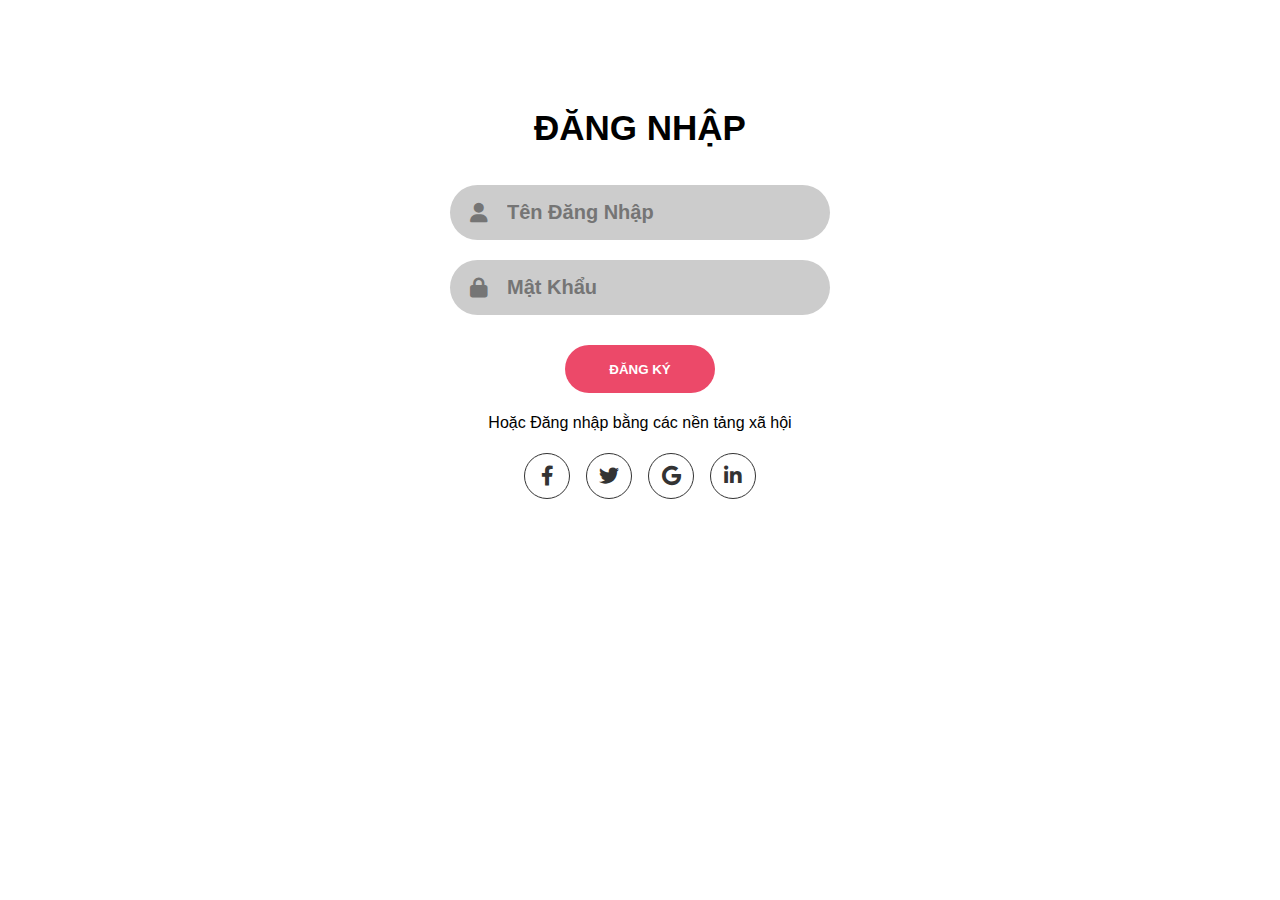
<file: login.html>
<!DOCTYPE html>
<html lang="en">
<head>
	<meta charset="UTF-8">
	<meta name="viewport" content="width=device-width, initial-scale=1.0">
	<link href="https://fonts.googleapis.com/css2?family=Raleway:wght@100;400&display=swap" rel="stylesheet">
	<link href="https://fonts.googleapis.com/css2?family=Roboto:wght@300;400;700&display=swap" rel="stylesheet">
	<link href="https://fonts.googleapis.com/css2?family=Titillium+Web:wght@200;300;400;600;700&display=swap" rel="stylesheet">
	<link rel="stylesheet" href="https://cdnjs.cloudflare.com/ajax/libs/font-awesome/6.0.0/css/all.min.css">
	<link rel="stylesheet" href="assets/css/base.css">
	<link rel="stylesheet" href="assets/css/login.css">
	<title>Login</title>
</head>
<body>
	<div class="forms__container">
        <div class="forms__container-signup">
        	
          <!-- Form Đăng Nhập -->
          <form action="login.php" class="sign__up-form" method="post">
	            <h2 class="sign__up-title">Đăng nhập</h2>
	            <div class="input-field">
	              <i class="fas fa-user"></i>
	              <input type="text" name="username" placeholder="Tên Đăng Nhập"  />
	            </div>
	           <div class="input-field">
	              <i class="fas fa-lock"></i>
	              <input type="password" name="password" placeholder="Mật Khẩu"  />
	            </div>
	            <input type="submit" name="btnLogin" class="btn__register" value="Đăng Ký" />
	            <p class="social-text">Hoặc Đăng nhập bằng các nền tảng xã hội</p>
	            <div class="social-media">
	              <a href="#" class="social-icon">
	                <i class="fab fa-facebook-f"></i>
	              </a>
	              <a href="#" class="social-icon">
	                <i class="fab fa-twitter"></i>
	              </a>
	              <a href="#" class="social-icon">
	                <i class="fab fa-google"></i>
	              </a>
	              <a href="#" class="social-icon">
	                <i class="fab fa-linkedin-in"></i>
	              </a>
	            </div>
          </form>
        </div>
      </div>
</body>
</html>
</file>
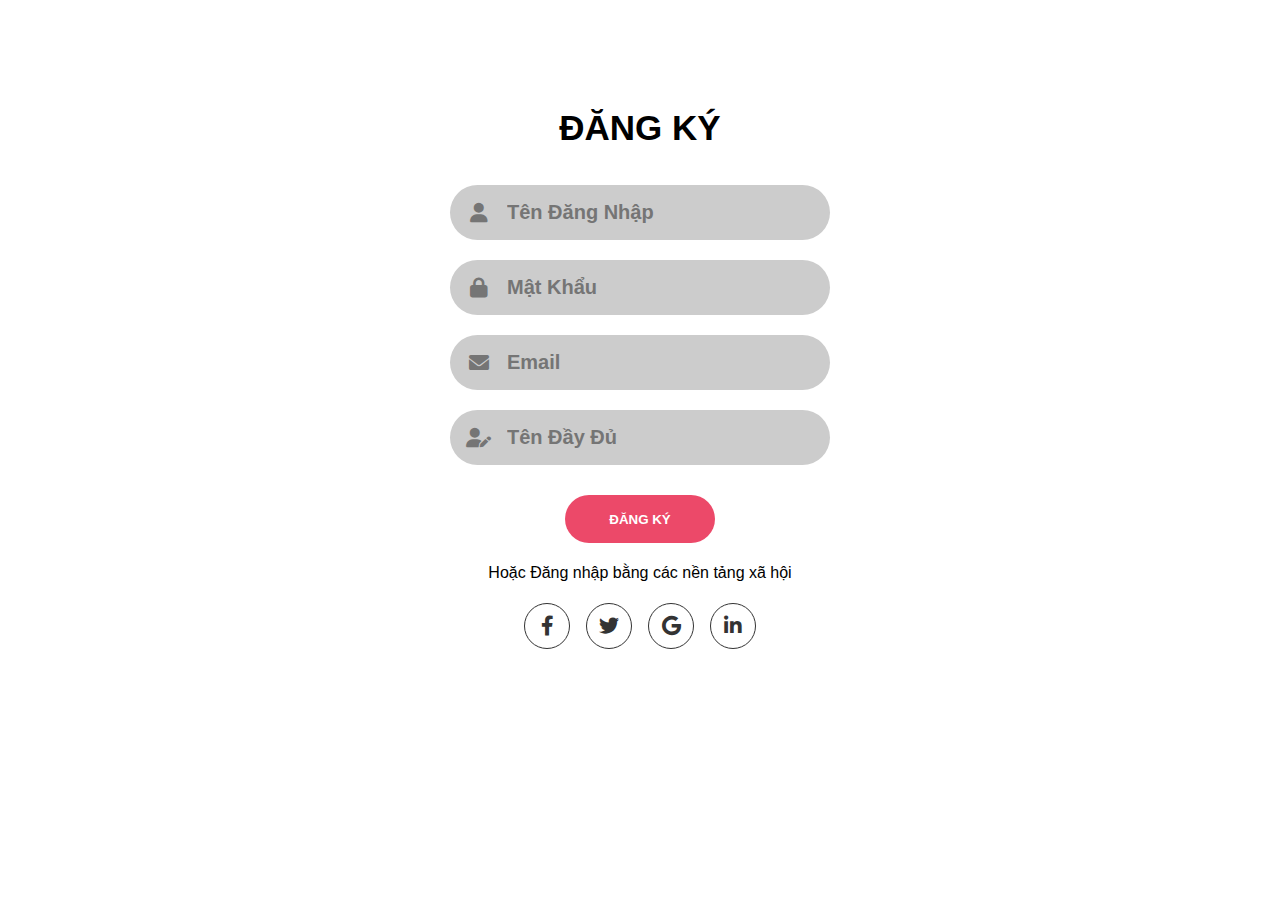
<file: register.html>
<!DOCTYPE html>
<html lang="en">
<head>
	<meta charset="UTF-8">
	<meta name="viewport" content="width=device-width, initial-scale=1.0">
	<link href="https://fonts.googleapis.com/css2?family=Raleway:wght@100;400&display=swap" rel="stylesheet">
	<link href="https://fonts.googleapis.com/css2?family=Roboto:wght@300;400;700&display=swap" rel="stylesheet">
	<link href="https://fonts.googleapis.com/css2?family=Titillium+Web:wght@200;300;400;600;700&display=swap" rel="stylesheet">
	<link rel="stylesheet" href="https://cdnjs.cloudflare.com/ajax/libs/font-awesome/6.0.0/css/all.min.css">
	<link rel="stylesheet" href="assets/css/base.css">
	<link rel="stylesheet" href="assets/css/login.css">
	<title>Register</title>
</head>
<body>
	<div class="forms__container">
        <div class="forms__container-signup">
          <!-- Form Đăng Ký -->
          <form action="register.php" class="sign__up-form" method="post">
	            <h2 class="sign__up-title">Đăng ký</h2>
	            <div class="input-field">
	              <i class="fas fa-user"></i>
	              <input type="text" name="username" placeholder="Tên Đăng Nhập" required />
	            </div>
	           <div class="input-field">
	              <i class="fas fa-lock"></i>
	              <input type="password" name="password" placeholder="Mật Khẩu" required />
	            </div>
	            <div class="input-field">
	              <i class="fas fa-envelope"></i>
	              <input type="email" name="email" placeholder="Email" required />
	            </div>
	            <div class="input-field">
	              <i class="fas fa-user-edit"></i>
	              <input type="text" name="full_name" placeholder="Tên Đầy Đủ" required />
	            </div>
	            <input type="submit" name="btnRegister" class="btn__register" value="Đăng Ký" />
	            <p class="social-text">Hoặc Đăng nhập bằng các nền tảng xã hội</p>
	            <div class="social-media">
	              <a href="#" class="social-icon">
	                <i class="fab fa-facebook-f"></i>
	              </a>
	              <a href="#" class="social-icon">
	                <i class="fab fa-twitter"></i>
	              </a>
	              <a href="#" class="social-icon">
	                <i class="fab fa-google"></i>
	              </a>
	              <a href="#" class="social-icon">
	                <i class="fab fa-linkedin-in"></i>
	              </a>
	            </div>
          </form>
 
        
        </div>
      </div>
</body>
</html>
</file>
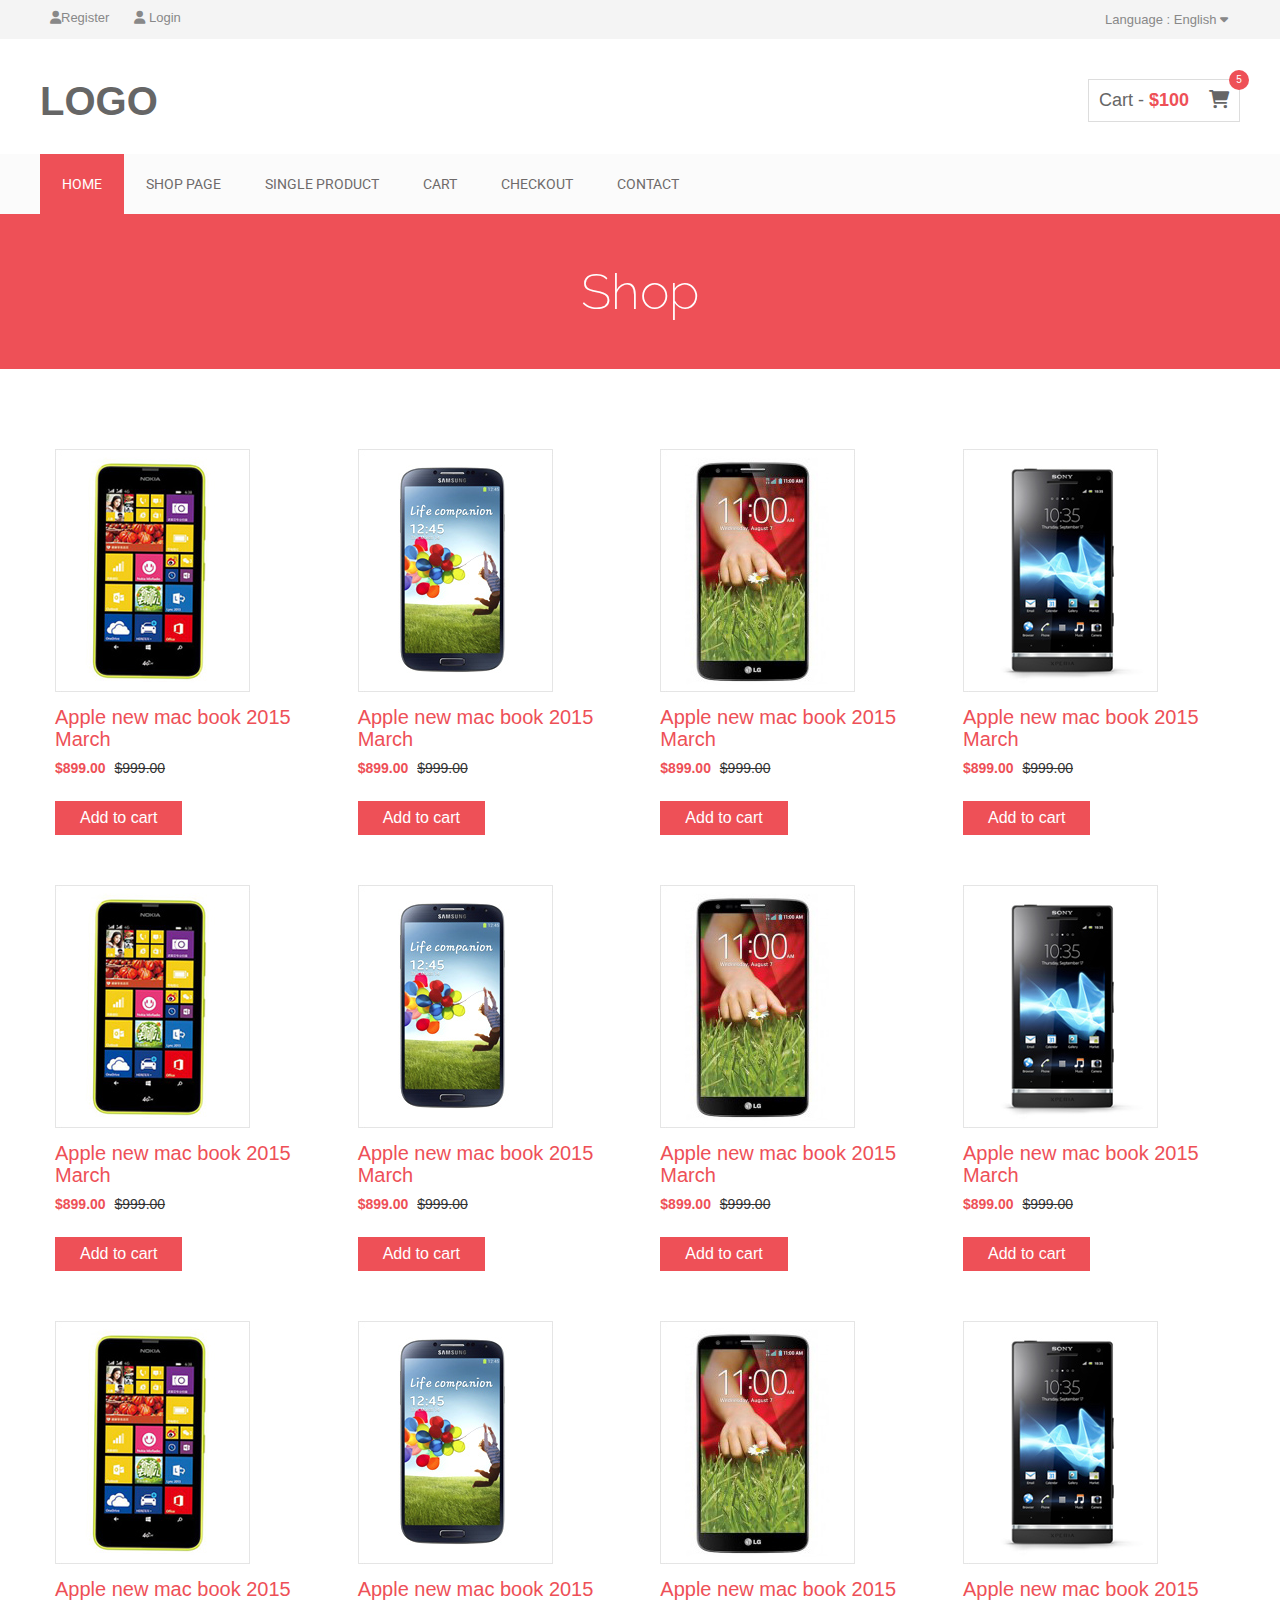
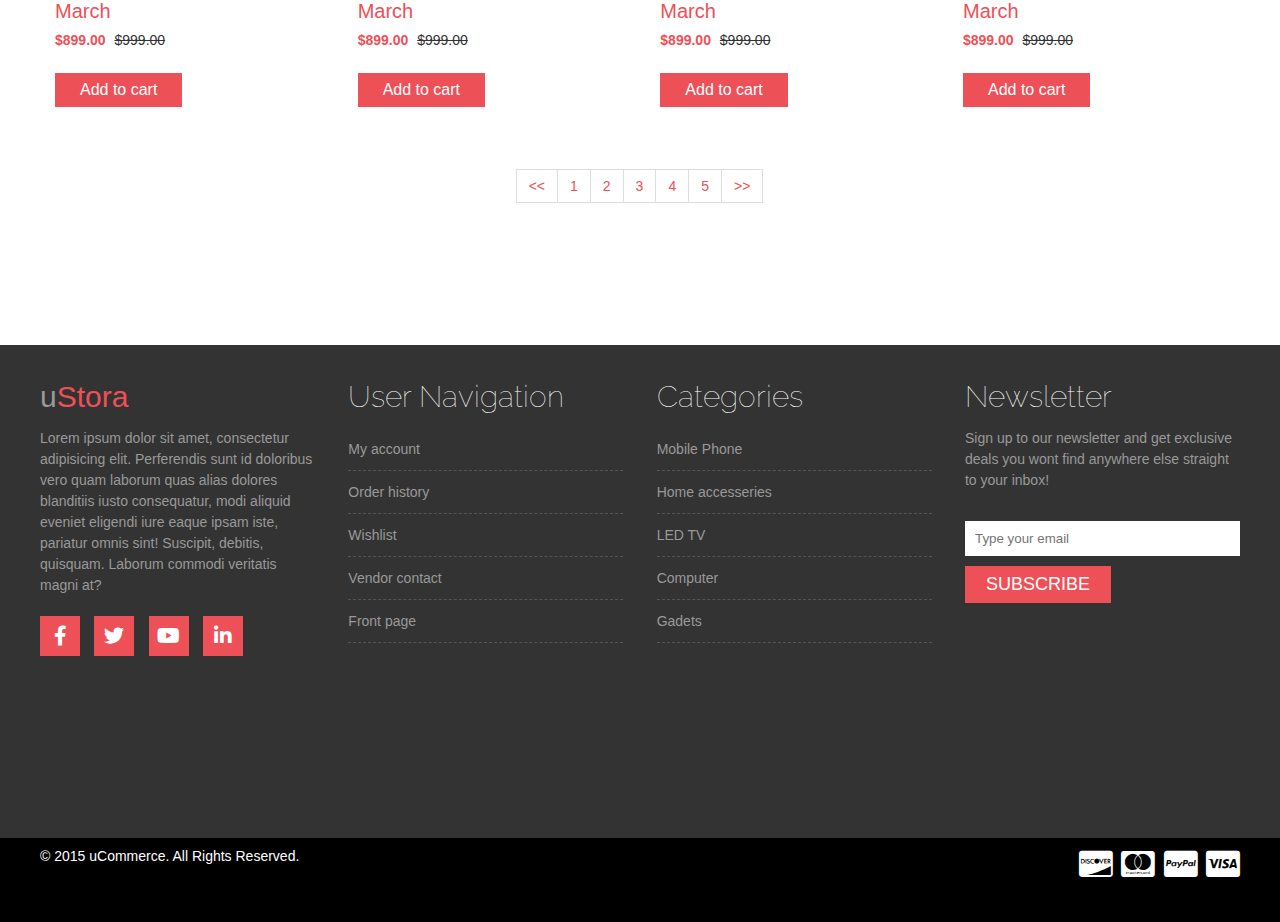
<file: shop.html>
<!DOCTYPE html>
<html lang="en">
<head>
	<meta charset="UTF-8">
	<meta name="viewport" content="width=device-width, initial-scale=1.0">
	<link href="https://fonts.googleapis.com/css2?family=Raleway:wght@100;400&display=swap" rel="stylesheet">
	<link href="https://fonts.googleapis.com/css2?family=Roboto:wght@300;400;700&display=swap" rel="stylesheet">
	<link href="https://fonts.googleapis.com/css2?family=Titillium+Web:wght@200;300;400;600;700&display=swap" rel="stylesheet">
	<link rel="stylesheet" href="https://cdnjs.cloudflare.com/ajax/libs/font-awesome/6.0.0/css/all.min.css">
	<link rel="stylesheet" href="assets/css/base.css">
	<link rel="stylesheet" href="assets/css/main.css">
	<title>Shop Page</title>
</head>
<body>
	<div id="main">
		<!-- header -->
		<div id="header">
			<!-- header user -->
			<div class="header-menu">
				<div class="header-area gird">
					<div class="header-left">
						<div class="header-user">
							<ul class="user-menu">
								<li>
									<a href="register.php"><i class="fa-solid fa-user"></i>Register
									</a>
								</li>
								<li>
									<a href="login.php"><i class="fa-solid fa-user"></i> Login
									</a>
								</li>
							</ul>
						</div>
					</div>
					<div class="header-right">
						<div class="language">
							<ul class="language-menu">
								<li>
									<a href="#">
										<span>Language :</span>
										<span>
										English <i class="fa-solid fa-caret-down"></i>
										</span>
									</a>
								</li>
							</ul>
						</div>
					</div>
				</div>
			</div>
			<!-- header logo -->
			<div class="header-branding">
				<div class="header-logo gird">
					<div class="logo">
						<a href="index.html">LOGO</a>
					</div>
					<div class="shoping">
						<div class="shoping-item">
							<a href="cart.html">
								Cart -
								<span class="cart-amunt">$100</span>
								<i class="fa-solid fa-cart-shopping"></i>
								<span class="product-count">5</span>
							</a>
						</div>
					</div>
				</div>
			</div>	
			<!-- header navbar -->
			<div class="header-navbar">
				<div class="navbar-menu gird">
					<ul class="navbar-list">
						<li class="active"><a href="index.html">Home</a></li>
						<li><a href="shop.html">Shop page</a></li>
						<li><a href="single-product.html">Single product</a></li>
						<li><a href="cart.html">Cart</a></li>
						<li><a href="checkout.html">Checkout</a></li>
						<li><a href="#">Contact</a></li>
					</ul>
				</div>
			</div>
		</div>
		<!-- container -->
		<div id="container">
			<!-- title -->
			<div class="product-big-title">
				<div class="product-title-shop gird">
					<h2>Shop</h2>
				</div>
			</div>
			<!-- product -->
			<div class="single-product">
				<div class="product-shop-list gird">
					<div class="single-shop-product">
						<div class="product-upper">
							<img src="assets/images/product-2.jpg" alt="">
						</div>
						<h2>
							<a href="cart.html">Apple new mac book 2015 March</a>
						</h2>
						<div class="product-price">
							<ins>$899.00</ins>
							<del>$999.00</del>
						</div>
						<div class="product-option-shop">
							<a href="cart.html" class="add_to_cart_button">
								Add to cart
							</a>
						</div>
					</div>
					<div class="single-shop-product">
						<div class="product-upper">
							<img src="assets/images/product-1.jpg" alt="">
						</div>
						<h2>
							<a href="cart.html">Apple new mac book 2015 March</a>
						</h2>
						<div class="product-price">
							<ins>$899.00</ins>
							<del>$999.00</del>
						</div>
						<div class="product-option-shop">
							<a href="cart.html" class="add_to_cart_button">
								Add to cart
							</a>
						</div>
					</div>
					<div class="single-shop-product">
						<div class="product-upper">
							<img src="assets/images/product-3.jpg" alt="">
						</div>
						<h2>
							<a href="cart.html">Apple new mac book 2015 March</a>
						</h2>
						<div class="product-price">
							<ins>$899.00</ins>
							<del>$999.00</del>
						</div>
						<div class="product-option-shop">
							<a href="cart.html" class="add_to_cart_button">
								Add to cart
							</a>
						</div>
					</div>
					<div class="single-shop-product">
						<div class="product-upper">
							<img src="assets/images/product-4.jpg" alt="">
						</div>
						<h2>
							<a href="cart.html">Apple new mac book 2015 March</a>
						</h2>
						<div class="product-price">
							<ins>$899.00</ins>
							<del>$999.00</del>
						</div>
						<div class="product-option-shop">
							<a href="cart.html" class="add_to_cart_button">
								Add to cart
							</a>
						</div>
					</div>
					<div class="single-shop-product">
						<div class="product-upper">
							<img src="assets/images/product-2.jpg" alt="">
						</div>
						<h2>
							<a href="cart.html">Apple new mac book 2015 March</a>
						</h2>
						<div class="product-price">
							<ins>$899.00</ins>
							<del>$999.00</del>
						</div>
						<div class="product-option-shop">
							<a href="cart.html" class="add_to_cart_button">
								Add to cart
							</a>
						</div>
					</div>
					<div class="single-shop-product">
						<div class="product-upper">
							<img src="assets/images/product-1.jpg" alt="">
						</div>
						<h2>
							<a href="cart.html">Apple new mac book 2015 March</a>
						</h2>
						<div class="product-price">
							<ins>$899.00</ins>
							<del>$999.00</del>
						</div>
						<div class="product-option-shop">
							<a href="cart.html" class="add_to_cart_button">
								Add to cart
							</a>
						</div>
					</div>
					<div class="single-shop-product">
						<div class="product-upper">
							<img src="assets/images/product-3.jpg" alt="">
						</div>
						<h2>
							<a href="cart.html">Apple new mac book 2015 March</a>
						</h2>
						<div class="product-price">
							<ins>$899.00</ins>
							<del>$999.00</del>
						</div>
						<div class="product-option-shop">
							<a href="cart.html" class="add_to_cart_button">
								Add to cart
							</a>
						</div>
					</div>
					<div class="single-shop-product">
						<div class="product-upper">
							<img src="assets/images/product-4.jpg" alt="">
						</div>
						<h2>
							<a href="cart.html">Apple new mac book 2015 March</a>
						</h2>
						<div class="product-price">
							<ins>$899.00</ins>
							<del>$999.00</del>
						</div>
						<div class="product-option-shop">
							<a href="cart.html" class="add_to_cart_button">
								Add to cart
							</a>
						</div>
					</div>
					<div class="single-shop-product">
						<div class="product-upper">
							<img src="assets/images/product-2.jpg" alt="">
						</div>
						<h2>
							<a href="cart.html">Apple new mac book 2015 March</a>
						</h2>
						<div class="product-price">
							<ins>$899.00</ins>
							<del>$999.00</del>
						</div>
						<div class="product-option-shop">
							<a href="cart.html" class="add_to_cart_button">
								Add to cart
							</a>
						</div>
					</div>
					<div class="single-shop-product">
						<div class="product-upper">
							<img src="assets/images/product-1.jpg" alt="">
						</div>
						<h2>
							<a href="cart.html">Apple new mac book 2015 March</a>
						</h2>
						<div class="product-price">
							<ins>$899.00</ins>
							<del>$999.00</del>
						</div>
						<div class="product-option-shop">
							<a href="cart.html" class="add_to_cart_button">
								Add to cart
							</a>
						</div>
					</div>
					<div class="single-shop-product">
						<div class="product-upper">
							<img src="assets/images/product-3.jpg" alt="">
						</div>
						<h2>
							<a href="cart.html">Apple new mac book 2015 March</a>
						</h2>
						<div class="product-price">
							<ins>$899.00</ins>
							<del>$999.00</del>
						</div>
						<div class="product-option-shop">
							<a href="cart.html" class="add_to_cart_button">
								Add to cart
							</a>
						</div>
					</div>
					<div class="single-shop-product">
						<div class="product-upper">
							<img src="assets/images/product-4.jpg" alt="">
						</div>
						<h2>
							<a href="cart.html">Apple new mac book 2015 March</a>
						</h2>
						<div class="product-price">
							<ins>$899.00</ins>
							<del>$999.00</del>
						</div>
						<div class="product-option-shop">
							<a href="cart.html" class="add_to_cart_button">
								Add to cart
							</a>
						</div>
					</div>
				</div>
				<div class="product-pagination gird">
						<ul>
							<li><a href="#"><<</a></li>
							<li><a href="#">1</a></li>
							<li><a href="#">2</a></li>
							<li><a href="#">3</a></li>
							<li><a href="#">4</a></li>
							<li><a href="#">5</a></li>
							<li><a href="#">>></a></li>
						</ul>
				</div>
			</div>
		</div>
		<!-- footer -->
		<div id="footer">
			<div class="footer-list1 gird">
				<div class="footer-top">
					<div class="footer-about">
						<h2>u<span>Stora</span></h2>
						<p>Lorem ipsum dolor sit amet, consectetur adipisicing elit. Perferendis sunt id doloribus vero quam laborum quas alias dolores blanditiis iusto consequatur, modi aliquid eveniet eligendi iure eaque ipsam iste, pariatur omnis sint! Suscipit, debitis, quisquam. Laborum commodi veritatis magni at?</p>
						<div class="footer-social">
							<a href="#">
								<i class="fa-brands fa-facebook-f"></i>
							</a>
							<a href="#">
								<i class="fa-brands fa-twitter"></i>
							</a>
							<a href="#">
								<i class="fa-brands fa-youtube"></i>
							</a>
							<a href="#">
								<i class="fa-brands fa-linkedin-in"></i>
							</a>
						</div>
					</div>
					<div class="footer-menu">
	                    <h2 class="footer-wid-title">User Navigation </h2>
	                    <ul>
	                        <li><a href="#">My account</a></li>
	                        <li><a href="#">Order history</a></li>
	                        <li><a href="#">Wishlist</a></li>
	                        <li><a href="#">Vendor contact</a></li>
	                        <li><a href="#">Front page</a></li>
	                    </ul>                        
	                </div>
					<div class="footer-menu">
	                    <h2 class="footer-wid-title">Categories</h2>
	                    <ul>
	                        <li><a href="#">Mobile Phone</a></li>
	                        <li><a href="#">Home accesseries</a></li>
	                        <li><a href="#">LED TV</a></li>
	                        <li><a href="#">Computer</a></li>
	                        <li><a href="#">Gadets</a></li>
	                    </ul>                        
	                </div>
					<div class="footer-newsletter">
	                    <h2 class="footer-wid-title">Newsletter</h2>
	                    <p>Sign up to our newsletter and get exclusive deals you wont find anywhere else straight to your inbox!</p>
	                    <div class="newsletter-form">
	                        <form action="#">
	                            <input type="email" placeholder="Type your email">
	                            <input type="submit" value="Subscribe">
	                        </form>
	                    </div>
	                </div>
				</div>
			</div>
		</div>
		<!-- footer2 -->
		<div class="footer-list2">
				<div class="footer-bottom gird">
					<div class="copyright">
                        <p>© 2015 uCommerce. All Rights Reserved. </p>
                    </div>
                    <div class="footer-card-icon">
                        <i class="fa-brands fa-cc-discover"></i>
                        <i class="fa-brands fa-cc-mastercard"></i>
                        <i class="fa-brands fa-cc-paypal"></i>
                        <i class="fa-brands fa-cc-visa"></i>
                    </div>
				</div>
			</div>
		</div>
	</div>
</body>
</html>
</file>
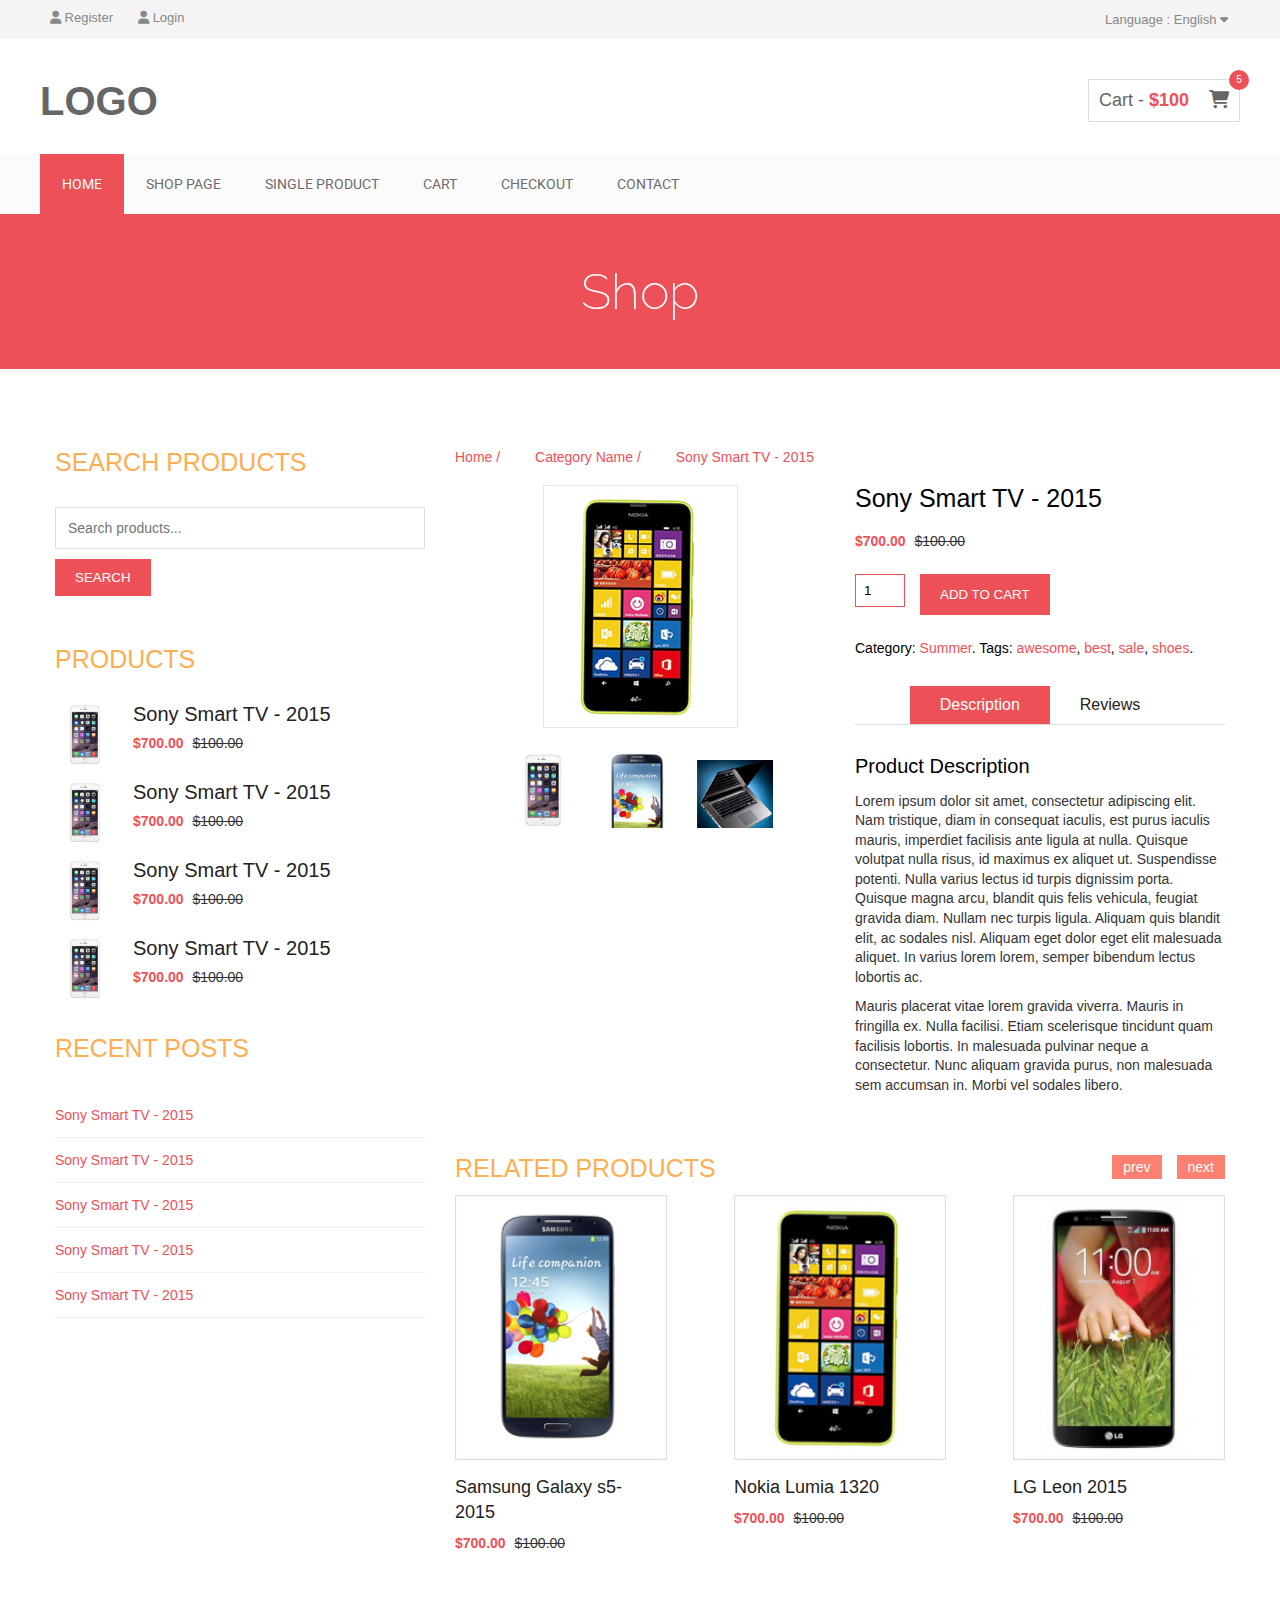
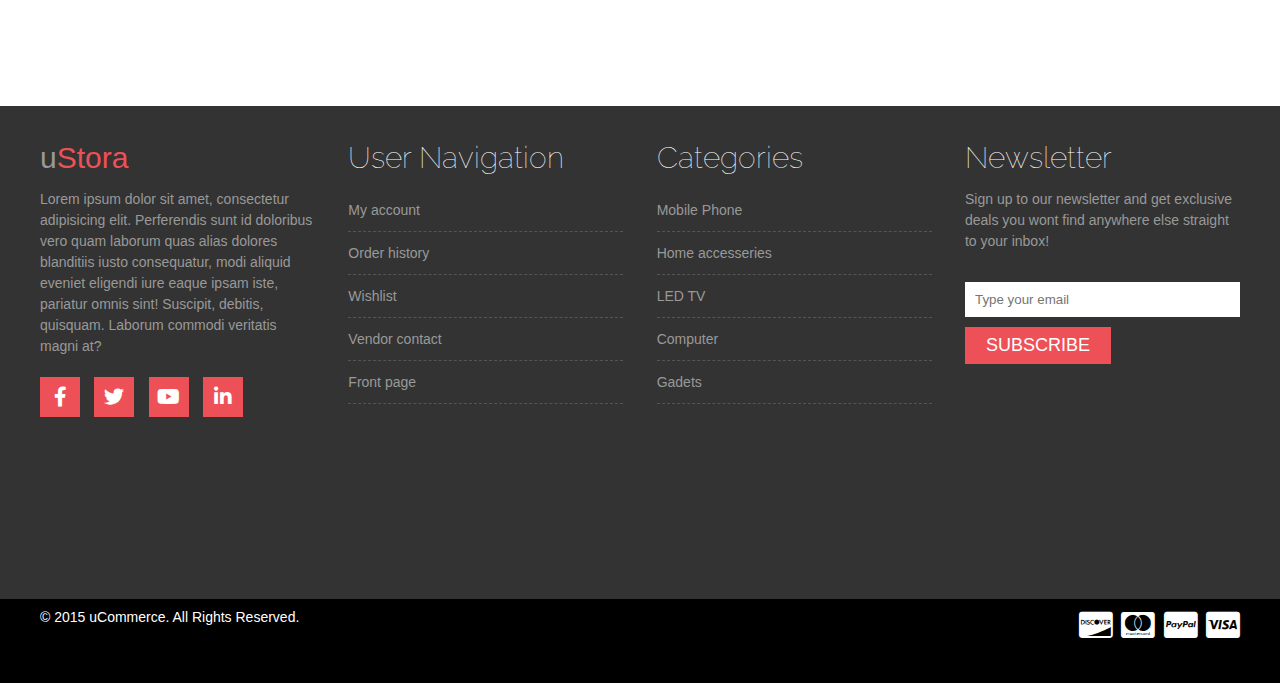
<file: single-product.html>
<!DOCTYPE html>
<html lang="en">
<head>
	<meta charset="UTF-8">
	<meta name="viewport" content="width=device-width, initial-scale=1.0">
	<link href="https://fonts.googleapis.com/css2?family=Raleway:wght@100;400&display=swap" rel="stylesheet">
	<link href="https://fonts.googleapis.com/css2?family=Roboto:wght@300;400;700&display=swap" rel="stylesheet">
	<link href="https://fonts.googleapis.com/css2?family=Titillium+Web:wght@200;300;400;600;700&display=swap" rel="stylesheet">
	<link rel="stylesheet" href="https://cdnjs.cloudflare.com/ajax/libs/font-awesome/6.0.0/css/all.min.css">
	<link rel="stylesheet" href="assets/css/base.css">
	<link rel="stylesheet" href="assets/css/main.css">
	<title>Product Page</title>
</head>
<body>
	<div id="main">
		<!-- header -->
		<div id="header">
			<!-- header user -->
			<div class="header-menu">
				<div class="header-area gird">
					<div class="header-left">
						<div class="header-user">
							<ul class="user-menu">
								<li>
									<a href="register.php"><i class="fa-solid fa-user"></i> Register
									</a>
								</li>
								<li>
									<a href="login.php"><i class="fa-solid fa-user"></i> Login
									</a>
								</li>
							</ul>
						</div>
					</div>
					<div class="header-right">
						<div class="language">
							<ul class="language-menu">
								<li>
									<a href="#">
										<span>Language :</span>
										<span>
										English <i class="fa-solid fa-caret-down"></i>
										</span>
									</a>
								</li>
							</ul>
						</div>
					</div>
				</div>
			</div>
			<!-- header logo -->
			<div class="header-branding">
				<div class="header-logo gird">
					<div class="logo">
						<a href="index.html">LOGO</a>
					</div>
					<div class="shoping">
						<div class="shoping-item">
							<a href="cart.html">
								Cart -
								<span class="cart-amunt">$100</span>
								<i class="fa-solid fa-cart-shopping"></i>
								<span class="product-count">5</span>
							</a>
						</div>
					</div>
				</div>
			</div>	
			<!-- header navbar -->
			<div class="header-navbar">
				<div class="navbar-menu gird">
					<ul class="navbar-list">
						<li class="active"><a href="index.html">Home</a></li>
						<li><a href="shop.html">Shop page</a></li>
						<li><a href="single-product.html">Single product</a></li>
						<li><a href="cart.html">Cart</a></li>
						<li><a href="checkout.html">Checkout</a></li>
						<li><a href="#">Contact</a></li>
					</ul>
				</div>
			</div>
		</div>
		<div id="container">
			<!-- title -->
			<div class="product-big-title">
				<div class="product-title-shop gird">
					<h2>Shop</h2>
				</div>
			</div>
			<!-- product -->
			<div class="single-product-area gird">
				<!-- sidebar-product -->
				<div class="sidebar-product">
					<div class="single-sidebar">
                        <h2 class="sidebar-title">Search Products</h2>
                        <form action="">
                            <input class="search" type="text" placeholder="Search products...">
                            <input class="submit" type="submit" value="Search">
                        </form>
                    </div>
                    <div class="single-sidebar">
                        <h2 class="sidebar-title">Products</h2>
                        <div class="thubmnail-recent">
                            <img src="assets/images/product-thumb-1.jpg" class="recent-thumb" alt="">
                            <h2><a href="">Sony Smart TV - 2015</a></h2>
                            <div class="product-price">
                                <ins>$700.00</ins> <del>$100.00</del>
                            </div>                             
                        </div>
                        <div class="thubmnail-recent">
                            <img src="assets/images/product-thumb-1.jpg" class="recent-thumb" alt="">
                            <h2><a href="">Sony Smart TV - 2015</a></h2>
                            <div class="product-price">
                                <ins>$700.00</ins> <del>$100.00</del>
                            </div>                             
                        </div>
                        <div class="thubmnail-recent">
                            <img src="assets/images/product-thumb-1.jpg" class="recent-thumb" alt="">
                            <h2><a href="">Sony Smart TV - 2015</a></h2>
                            <div class="product-price">
                                <ins>$700.00</ins> <del>$100.00</del>
                            </div>                             
                        </div>
                        <div class="thubmnail-recent">
                            <img src="assets/images/product-thumb-1.jpg" class="recent-thumb" alt="">
                            <h2><a href="">Sony Smart TV - 2015</a></h2>
                            <div class="product-price">
                                <ins>$700.00</ins> <del>$100.00</del>
                            </div>                             
                        </div>
                    </div>
                    <div class="single-sidebar">
                        <h2 class="sidebar-title">Recent Posts</h2>
                        <ul>
                            <li><a href="">Sony Smart TV - 2015</a></li>
                            <li><a href="">Sony Smart TV - 2015</a></li>
                            <li><a href="">Sony Smart TV - 2015</a></li>
                            <li><a href="">Sony Smart TV - 2015</a></li>
                            <li><a href="">Sony Smart TV - 2015</a></li>
                        </ul>
                    </div>
				</div>
				<!-- product content -->
				<div class="product-content-right">
					<div class="product-breadcroumb">
                            <a href="">Home /</a>
                            <a href="">Category Name /</a>
                            <a href="">Sony Smart TV - 2015</a>
                    </div>
                    <div class="content-product">
                    	<div class="product-images">
                            <div class="product-main-img">
                                <img src="assets/images/product-2.jpg" alt="">
                            </div>
                                    
                            <div class="product-gallery">
                                <img src="assets/images/product-thumb-1.jpg" alt="">
                                <img src="assets/images/product-thumb-2.jpg" alt="">
                                <img src="assets/images/product-thumb-3.jpg" alt="">
                            </div>
                        </div>
                        <div class="product-inner">
                            <h2 class="product-name">Sony Smart TV - 2015</h2>
                            <div class="product-price">
                                <ins>$700.00</ins> <del>$100.00</del>
                            </div>    
                                    
                            <form action="" class="cart">
                                <div class="quantity">
                                    <input type="number" size="4" class="input-text qty text" title="Qty" value="1" name="quantity" min="1" step="1">
                                </div>
                                    <button class="add_to_cart_button" type="submit">Add to cart</button>
                            </form>  
                            <div class="product-inner-category">
                                <p>Category: <a href="">Summer</a>. Tags: <a href="">awesome</a>, <a href="">best</a>, <a href="">sale</a>, <a href="">shoes</a>. </p>
                            </div> 
                            <div role="tabpanel">
                                <ul class="product-tab">
                                    <li class="active"><a href="#">Description</a></li>
                                    <li class=""><a href="#">Reviews</a></li>
                                </ul>
                                <div class="tab-content">
                                    <div class="tab-pane" id="home">
                                        <h2>Product Description</h2>  
                                            <p>Lorem ipsum dolor sit amet, consectetur adipiscing elit. Nam tristique, diam in consequat iaculis, est purus iaculis mauris, imperdiet facilisis ante ligula at nulla. Quisque volutpat nulla risus, id maximus ex aliquet ut. Suspendisse potenti. Nulla varius lectus id turpis dignissim porta. Quisque magna arcu, blandit quis felis vehicula, feugiat gravida diam. Nullam nec turpis ligula. Aliquam quis blandit elit, ac sodales nisl. Aliquam eget dolor eget elit malesuada aliquet. In varius lorem lorem, semper bibendum lectus lobortis ac.</p>

                                            <p>Mauris placerat vitae lorem gravida viverra. Mauris in fringilla ex. Nulla facilisi. Etiam scelerisque tincidunt quam facilisis lobortis. In malesuada pulvinar neque a consectetur. Nunc aliquam gravida purus, non malesuada sem accumsan in. Morbi vel sodales libero.</p>
                                    </div>
                                    <div class="tab-fade" id="profile">
                                        <h2>Reviews</h2>
                                        <div class="submit-review">
                                            <p><label for="name">Name</label> <input name="name" type="text"></p>
                                            <p><label for="email">Email</label> <input name="email" type="email"></p>
                                            <div class="rating-chooser">
                                                <p>Your rating</p>
                                                <div class="rating-wrap-post">
                                                <i class="fa fa-star"></i>
                                                <i class="fa fa-star"></i>
                                                <i class="fa fa-star"></i>
                                                <i class="fa fa-star"></i>
                                                <i class="fa fa-star"></i>
                                            </div>
                                        </div>
                                            <p><label for="review">Your review</label> <textarea name="review" id="" cols="30" rows="10"></textarea></p>
                                            <p><input type="submit" value="Submit"></p>
                                        </div>
                                    </div>
                                </div>
                            </div>   
                        </div>
                    </div>
                    <div class="related-products-wrapper">
                    	<h2 class="related-products-title">Related Products</h2>
                    	<div class="latest-product">
							<div class="product-carousel">
								<div class="owl-conntrols">
									<div class="prev">prev</div>
									<div class="next">next</div>
								</div>
								<div class="product-list">
									<div class="product-item">
										<div class="product-img">
											<img src="assets/images/product-1.jpg" alt="San pham 1">
											<div class="product-hover">
												<a href="cart.html" class="add-to-cart-link">
													<i class="fa-solid fa-cart-shopping"></i>
											 		Add to cart
												</a>
												<a href="cart.html" class="view-details-link">
													<i class="fa-solid fa-link"></i>
											 		See details
												</a>
											</div>
										</div>
									</div>
									<h2>
										<a href="#">Samsung Galaxy s5- 2015</a>
									</h2>
									<div class="product-price">
										<ins>$700.00</ins>
										<del>$100.00</del>
									</div>
								</div>
								<div class="product-list">
									<div class="product-item">
										<div class="product-img">
											<img src="assets/images/product-2.jpg" alt="San pham 2">
											<div class="product-hover">
												<a href="cart.html" class="add-to-cart-link">
													<i class="fa-solid fa-cart-shopping"></i>
											 		Add to cart
												</a>
												<a href="cart.html" class="view-details-link">
													<i class="fa-solid fa-link"></i>
											 		See details
												</a>
											</div>
										</div>
									</div>
									<h2>
										<a href="#">Nokia Lumia 1320</a>
									</h2>
									<div class="product-price">
										<ins>$700.00</ins>
										<del>$100.00</del>
									</div>
								</div>
								<div class="product-list">
									<div class="product-item">
										<div class="product-img">
											<img src="assets/images/product-3.jpg" alt="San pham 3">
											<div class="product-hover">
												<a href="cart.html" class="add-to-cart-link">
													<i class="fa-solid fa-cart-shopping"></i>
											 		Add to cart
												</a>
												<a href="cart.html" class="view-details-link">
													<i class="fa-solid fa-link"></i>
											 		See details
												</a>
											</div>
										</div>
									</div>
									<h2>
										<a href="#">LG Leon 2015</a>
									</h2>
									<div class="product-price">
										<ins>$700.00</ins>
										<del>$100.00</del>
									</div>
								</div>
							</div>
						</div>
                    </div>
				</div>
			</div>
		</div>
		<!-- footer -->
		<div id="footer">
			<div class="footer-list1 gird">
				<div class="footer-top">
					<div class="footer-about">
						<h2>u<span>Stora</span></h2>
						<p>Lorem ipsum dolor sit amet, consectetur adipisicing elit. Perferendis sunt id doloribus vero quam laborum quas alias dolores blanditiis iusto consequatur, modi aliquid eveniet eligendi iure eaque ipsam iste, pariatur omnis sint! Suscipit, debitis, quisquam. Laborum commodi veritatis magni at?</p>
						<div class="footer-social">
							<a href="#">
								<i class="fa-brands fa-facebook-f"></i>
							</a>
							<a href="#">
								<i class="fa-brands fa-twitter"></i>
							</a>
							<a href="#">
								<i class="fa-brands fa-youtube"></i>
							</a>
							<a href="#">
								<i class="fa-brands fa-linkedin-in"></i>
							</a>
						</div>
					</div>
					<div class="footer-menu">
	                    <h2 class="footer-wid-title">User Navigation </h2>
	                    <ul>
	                        <li><a href="#">My account</a></li>
	                        <li><a href="#">Order history</a></li>
	                        <li><a href="#">Wishlist</a></li>
	                        <li><a href="#">Vendor contact</a></li>
	                        <li><a href="#">Front page</a></li>
	                    </ul>                        
	                </div>
					<div class="footer-menu">
	                    <h2 class="footer-wid-title">Categories</h2>
	                    <ul>
	                        <li><a href="#">Mobile Phone</a></li>
	                        <li><a href="#">Home accesseries</a></li>
	                        <li><a href="#">LED TV</a></li>
	                        <li><a href="#">Computer</a></li>
	                        <li><a href="#">Gadets</a></li>
	                    </ul>                        
	                </div>
					<div class="footer-newsletter">
	                    <h2 class="footer-wid-title">Newsletter</h2>
	                    <p>Sign up to our newsletter and get exclusive deals you wont find anywhere else straight to your inbox!</p>
	                    <div class="newsletter-form">
	                        <form action="#">
	                            <input type="email" placeholder="Type your email">
	                            <input type="submit" value="Subscribe">
	                        </form>
	                    </div>
	                </div>
				</div>
			</div>
		</div>
		<div class="footer-list2">
				<div class="footer-bottom gird">
					<div class="copyright">
                        <p>© 2015 uCommerce. All Rights Reserved. </p>
                    </div>
                    <div class="footer-card-icon">
                        <i class="fa-brands fa-cc-discover"></i>
                        <i class="fa-brands fa-cc-mastercard"></i>
                        <i class="fa-brands fa-cc-paypal"></i>
                        <i class="fa-brands fa-cc-visa"></i>
                    </div>
				</div>
			</div>
		</div>
	</div>
</body>
</html>
</file>
<file: assets/css/base.css>
:root {
	--whirte-color: #fff;
	--
}

* {
	 margin: 0;
	 padding: 0;
	 box-sizing: inherit;
}

html {
	font-family: sans-serif;
	/* font-size: 62.5%; */
	box-sizing: border-box;
}

body {
	font-family: Arial, Helvetica, sans-serif;
}

ul {
	list-style: none;
}

a {
	text-decoration: none;
}

.gird	{
	width: 1200px;
	max-width: 100%;
	margin: 0 auto;
}

h1, h2, h3, h4, h5, h6, .h1, .h2, .h3, .h4, .h5, .h6 {
    font-family: inherit;
    font-weight: 500;
    line-height: 1.1;
    color: inherit;
}

.product-list h2:hover a,
.product-wid-item h2:hover a,
ul.products li.product a:hover h3  {
	color: #ee5057;
	text-decoration: underline;
}

h1, h2, h3, h4, h5, h6 {
    margin: 0 0 15px;
}

a {
    color: #ee5057;
}

p {
	margin: 0 0 10px;
}

.wid-view-more:hover,
 .add_to_cart_button:hover,
input[type="submit"]:hover,
button[type=submit]:hover,
.quantity input.plus:hover,
.quantity input.minus:hover {
    color: #fff;
    background-color: #222;
}

.footer-menu ul li:hover a,
 .single-shop-product h2 a:hover,
 .product-breadcroumb a:hover,
 .single-sidebar ul li a:hover,
 .product-inner-category a:hover,
 .payment_method_paypal a:hover {
    color: #17a78b;
    text-decoration: underline;
}

.thubmnail-recent > h2 a:hover {
    color: #222;
    text-decoration: underline;
}
</file>
<file: assets/css/main.css>
#main {

}
/* header */
#header {

}

.header-menu {
    height: 39px;
    font-size: 13px;
    background: #f4f4f4;
}

.header-area {
	display: flex;
    justify-content: space-between;
}

.header-left {

}

.header-user ul li:hover a, .language-menu li a:hover{
	color: #17a78b;
	text-decoration: underline;
}

.user-menu {
	display: flex;
}

.user-menu a {
	display: block;
	margin-right: 5px;
	padding: 10px;
	color: #888888;
}

.header-right {

}

.language {
	padding: 12px;
}

.language-menu a{
	color: #888888;
}

.header-branding {
	margin-bottom: 30px;
}

.header-logo {
	display: flex;
	justify-content: space-between;
}

.logo {
	width: 50%;
	margin-top: 40px;
	font-weight: 700;
	font-size: 40px;
}

.logo a {
	color: #666;
}

.shoping {
	width: 50%;
}

.shoping-item {
	border: 1px solid #ddd;
	font-size: 18px;
    margin-top: 40px;
    padding: 10px;
    float: right;
    position: relative;
}

.shoping-item a {
    color: #666;
}

.cart-amunt {
	color: #ee5057;
	font-weight: 700;
}

.shoping-item i {
	margin-left: 15px;
}

.product-count {
	position: absolute;
	background: #ee5057;
	border-radius: 50%;
	color: #fff;
	/* display: inline-block; */
	font-size: 10px;
	height: 20px;
    padding-top: 4px;
    position: absolute;
    /* right: -10px; */
    text-align: center;
    top: -10px;
    width: 20px;
}

.shoping-item:hover {
	background: #ee5957;
	border-color: #ee5057;
}

.shoping-item:hover a,
.shoping-item:hover .cart-amunt {
	color: #fff;
}

.shoping-item:hover .product-count {
	background: #000;
}

.header-navbar {
	background: #FBFBFB;
	font-family: "Roboto",sans-serif;
	text-transform: uppercase;
	line-height: 60px;
}

.navbar-menu {

}

.navbar-list {
	display: flex;
	font-size: 14px;
}

.navbar-list li a {
	padding: 22px;
	color: #6e6a6a;
}

.navbar-list li:hover a, li.active a{
	background: #ee5057;
	color: #fff;
}

/* End Header */
/* <---------------------------------------------> */

/* slide */
.slider-area {
	padding: 5px;
	position: relative;
}

.slider-home {
	display: none;
    overflow: hidden;
}

.home-1 {
	position: relative;
    animation: slide 1.5s;
}

.home-1 img {
	width: 100%;
	height: auto;
}

.caption-group {
	position: absolute;
	top: 26%;
	right: 16%;
}

.caption-title {
 	font-size: 30px;
}

.caption-primary {
	color: #1bd172;
}

.caption-primary strong {
	font-weight: 700;
}

.caption-subtitle {
	font-size: 18px;
	margin-top: 5px;
	margin-bottom: 27px;
}

@keyframes slide {
    from {opacity: .4}
   to {opacity: 1}
}

/* ------------------- */
.caption-button{
    position: relative;
    border: 1px solid #eaeaea;
    padding: 1px;
    min-height: 34px;
    background: #fff;
    display: inline-block;
    width: auto;
    line-height: 30px;
    padding-left: 40px;
    padding-right: 20px;
    color: #666666;
    border-radius: 17px;
    transition: all 1s ease;
    margin-top: 10px;
    font-size: 14px;
}
.caption-button .caption-icon{
    transition: all 1s ease-out;
    position: absolute;
    left: 2%;
    top: 2px;
    overflow: hidden;
}

.caption-button .caption-icon{
    font-size: 14px;
    color: #fff;
    width: 28px;
    height: 28px;
    background-color: #ee5057;
    border-radius: 90%;
    text-align: center;
    line-height: 26px;
    float: left;
    transition: all 1s ease-out;
}

.caption-button.white{
    border-color: #fff;
    color: #fff;
    background: transparent;
}
.caption-button.white .caption-icon:before{
    background: #fff;
    color: #333;
}

.caption-button:hover .caption-icon{
    left: 100%;
    margin-left: -30px;
}
.caption-button:hover{
    padding-left: 20px;
    padding-right: 40px;
    color: #17a78b;
    text-decoration: underline;
}


/* pager */

.bx-pager {
	display: block;
	text-align: center;
}

.bx-pager-item {
	width: 15px;
    height: 15px;
    background: #fff;
    font-size: 0;
    display: inline-block;
    border-radius: 50%;
    margin: 0 3px;
}

.bx-pager-item a {
    width: 100%;
    height: 100%;
    background-color: #999;
    display: block;
    border-radius: 50%;
}

.active a {
    background-color: #1bd172;
}

/* controls */
.bx-controls {
	
}

.bx-prev {
    left: 0px;
    padding-top: 1px;
}

.bx-prev, .bx-next {
	color: #ee5057;
	width: 32px;
    height: 32px;
    border: 1px solid #eaeaea;
    text-align: center;
    position: absolute;
    display: block;
    border-radius: 50%;
    top: 50%;
    font-size: 20px;
    line-height: 29px;
    transform: translateY(-50%);
    /* position: absolute;
    top: 50%;
    transition: all 0.45s ease; */
}

.bx-next {
    right: 0px;
    padding-top: 1px;
}

.bx-prev:hover, .bx-next:hover {
	background: #ee5057;
    color: #fff;
    border-color: #ee5057;
}

/* End Slide */
/* <-----------------------------------------------> */
/* container */
.promo-area {
    background: #fbfbfb;
    color: #fff;
    padding: 40px 0 40px;
}

.single-promo {
	display: flex;
	justify-content: space-between;
}

.promo-item {
    font-size: 25px;
    font-weight: 200;
    padding: 20px 20px;
    text-align: center;
    width: 22%;
}

.promo-item i {
	font-size: 50px;
}

.promo1 {
    background: #ee5057;
}

.promo2 {
    background: #ffd900;
}

.promo3 {
    background: #fa8072;
}

.promo4 {
    background: #4abebd;
}

.promo-item p {
	margin: 10px 0;
}

.promo-item:hover {
    color: #fff;
    background: #222;
}

/* content */
/* product */
.content {
	padding-bottom: 50px;
    padding-top: 20px;
}

.section-title {
    font-family: "Raleway",sans-serif;
    font-size: 50px;
    font-weight: 100;
    margin-bottom: 50px;
    text-align: center;
}

.product-carousel {
	position: relative;
	display: flex;
	justify-content: space-between;
    padding-top: 40px;
}

.product-list {
    overflow: hidden;
    width: 212px;
}
/* ////// */
.product-img {
	position: relative;
}

.product-hover {
    height: 100%;
    left: 0;
    position: absolute;
    top: 0;
    width: 100%;
    overflow: hidden;
    border: 1px solid #ddd;
}
.product-hover:after {
  background: none repeat scroll 0 0 #000;
  content: "";
  height: 100%;
  left: -100%;
  opacity: 0.6;
  position: absolute;
  top: 0;
  width: 100%;
  transition: .4s;
}
.product-hover a {
    background: none repeat scroll 0 0 #ee5057;
    border-radius: 5px;
    color: #fff;
    display: block;
    font-size: 16px;
    left: 10%;
    margin: 0;
    padding: 10px;
    position: absolute;
    text-align: center;
    text-transform: uppercase;
    border: 1px solid #ee5057;
    width: 80%;
    z-index: 99;
    transition: .4s;
}
.product-hover a:hover {
  background: #000;
  text-decoration: none;
  border-color: #444;
}

.product-hover a i.fa {
    margin-right: 5px;
}
.product-hover a.add-to-cart-link {top: -25%;}
.product-hover a.view-details-link { bottom: -25%;}

..product-img {
  overflow: hidden;
}
/* .product-img:hover {} */
.product-img:hover .product-hover a.add-to-cart-link {top: 32%;}
.product-img:hover .product-hover a.view-details-link {bottom: 32%;}
.product-img:hover .product-hover:after{left: 0;}


/* .product-img:hover .product-hover {
    width: 100%;
}
 
.product-hover {
    position: absolute;
    bottom: 0;
    left: 0;
    right: 0;
    overflow: hidden;
    background-color: #000;
    width: 0;
    height: 100%;
    transition: .4s ease;
}


.product-hover a {
    background: none repeat scroll 0 0 #ee5057;
    border-radius: 5px;
    color: #fff;
    display: block;
    font-size: 16px;
    left: 10%;
    padding: 10px;
    position: absolute;
    text-align: center;
    text-transform: uppercase;
    border: 1px solid #ee5057;
    width: 80%;
    z-index: 99;
    transition: .4s;
}

.product-hover a.add-to-cart-link{
    top: -25%;
}

.product-img:hover .add-to-cart-link {
    top: 32%;
}

.product-hover a.view-details-link {
    bottom: -25%;
}

.product-img:hover .view-details-link {
    bottom: 32%;
}
 */
/* -------- */
.product-list h2 {
    font-size: 18px;
    line-height: 25px;
    margin-bottom: 10px;
    margin-top: 15px;
}

.product-img img {
	width: 100%;
	height: auto;
    display: block;
	/* border: 1px solid #ddd; */
}

.product-list h2 a {
    color: #222;
}

.product-price {
	font-size: 14px;
}

.product-price ins {
    color: #ee5057;
    font-weight: 700;
    margin-right: 5px;
    text-decoration: none;
}

.product-price del {
	color: #333333;
}

/* brands-area */
.brands-area {
	border-top: 1px solid #e5e5e5;
    border-bottom: 1px solid #e5e5e5;
    color: #fff;
    padding: 20px 0 20px;
}

.list-brands {
	position: relative;
	display: flex;
	justify-content: space-between;
	padding-top: 40px;
}

.owl-conntrols {
	position: absolute;
    right: 0;
    top: 0;
    display: flex;
    color: #FFF;
}

.prev, .next {
	margin-left: 15px;
    padding: 4px 11px;
    background: #fa8072;
    font-size: 14px;

}

.prev:hover, .next:hover {
	color: #FFF;
    background: #f95f5f;
}


/* product-widget-area */
.product-widget {
    padding-bottom: 30px;
    padding-top: 30px;
}

.widget-area {
	display: flex;
	justify-content: space-between;
}

.product-wid-list {
	position: relative;
	width: 360px;
}

.product-wid-title {
	font-family: raleway;
    font-size: 30px;
    font-weight: 100;
    margin-bottom: 40px;
}

.wid-view-more {
	background: none repeat scroll 0 0 #ee5057;
    color: #fff;
    padding: 3px 15px;
    position: absolute;
    right: 10px;
    top: 3px;
    font-size: 14px;
}

.product-wid-item {
	margin-bottom: 31px;
    overflow: hidden;
}

.product-wid-item img {
	float: left;
    height: 90px;
    margin-right: 15px;
    width: 100px;
}

.product-wid-item h2 {
	font-size: 14px;
    margin-bottom: 12px;
}

.product-wid-item h2 a {
	color: #222;
}

.product-wid-rating {
    color: #ffc808;
    margin-bottom: 10px;
}

/* footer */
#footer {
	background: none repeat scroll 0 0 #333;
    color: #999;
    padding: 35px 0 172px;
}

.footer-top {
	display: flex;
	justify-content: space-between;
}

.footer-about {
	width: 275px;
}

.footer-about h2 {
	font-weight: 200;
	font-size: 30px;
}

.footer-about p, .footer-newsletter p {
	margin: 0 0 10px;
	font-size: 14px;
	line-height: 1.5;
}

.footer-social {
	margin-top: 20px;
}

.footer-social a {
    background: none repeat scroll 0 0 #ee5057;
    color: #fff;
    display: inline-block;
    font-size: 20px;
    height: 40px;
    margin-bottom: 10px;
    margin-right: 10px;
    padding-top: 8px;
    text-align: center;
    width: 40px;
    border: 1px solid #ee5057;
}

.footer-about h2 span {
	color: #ee5057;
}

.footer-menu {
	width: 275px;
}

.footer-wid-title {
    font-family: raleway;
    font-size: 30px;
    font-weight: 100;
    color: #fff;
}

.footer-menu ul li {
    border-bottom: 1px dashed #555;
    padding: 8px 0;
}

.footer-menu a {
    display: block;
    padding: 5px 0;
    color: #999;
    font-size: 14px;
}

.footer-newsletter {
	width: 275px;
}

.newsletter-form input[type="email"] {
    background: none repeat scroll 0 0 #fff;
    border: medium none;
    margin-bottom: 10px;
    padding: 10px;
    width: 100%;
    margin-top: 20px;
}

.newsletter-form input[type="submit"] {
    background: none repeat scroll 0 0 #ee5057;
    border: medium none;
    color: #fff;
    display: inline-block;
    font-size: 18px;
    padding: 7px 20px;
    text-transform: uppercase;
    border: 1px solid #ee5057;
}

.newsletter-form input[type="submit"]:hover {
    background: #222;
    border-color: #666;
}

.footer-list2 {
	background: none repeat scroll 0 0 #000;
    color: #fff;
    padding-bottom: 40px;
}

.footer-bottom {
	display: flex;
	justify-content: space-between;
}

.copyright > p {
    margin: 10px 0 0;
    font-size: 14px;
}

.footer-card-icon {
    font-size: 30px;
    margin-top: 10px;
}

.footer-social a:hover {
    background-color: #222;
    border-color: #666;
    color: #17a78b;
}

/* End Footer */
/* <----------------------------------------------------> */
/* Shop Page */
/* title */
.product-big-title {
	background: url(file:///D:/template/template%20b%C3%A1n%20%C4%91i%E1%BB%87n%20tho%E1%BA%A1i/assets/images/crossword.png) repeat scroll 0 0 #ee5057;
	/* height: 155px; */
}

.product-title-shop {
	text-align: center;
}

.product-title-shop h2 {
	font-family: raleway;
    font-size: 50px;
    font-weight: 200;
    margin: 0;
    padding: 50px 0;
    color: #fff;
}

/* product-shop */
.product-shop-list {
	display: flex;
	justify-content: space-between;
	flex-wrap: wrap;

}

.single-product {
    padding: 80px 0 130px;
}

.single-shop-product {
    margin-bottom: 50px;
    width: 292px;
    padding: 0 15px;
}

.product-upper img {
	max-width: 100%;
	height: auto;
}

.single-shop-product h2 {
    font-size: 20px;
    margin: 10px 0;
}

.product-option-shop {
    margin-top: 15px;
}

.add_to_cart_button {
    background: none repeat scroll 0 0 #ee5057;
    border: medium none;
    color: #fff;
    padding: 8px 25px;
    display: inline-block;
}

/* product-pagination */
.product-pagination ul {
	display: flex;
	justify-content: center;
}

.product-pagination ul li {
    margin: 20px 0;
    text-align: center;
    margin-left: -1px;
}

.product-pagination ul li a {
	padding: 8px 12px;
	font-size: 14px;
    border: 1px solid #ddd;
}

.product-pagination ul li:hover a {
	color: #2a6496;
    background-color: #eee;
    border-color: #ddd;
}
/* End Shop Page */
/* <------------------------------------------------> */

/* Single Product */
/* sidebar product */
.single-product-area {
    display: flex;
    padding: 80px 0 130px;
}

.sidebar-product {
    width: 33.33333333%;
    padding: 0 15px;
}

.single-sidebar {
    margin-bottom: 50px;
}

.sidebar-title {
    color: #fead53;
    font-size: 25px;
    margin-bottom: 30px;
    text-transform: uppercase;
}

.single-sidebar .search {
    margin-bottom: 10px;
    width: 100%;
    border: 1px solid #ddd;
    padding: 12px;
}

.single-sidebar .submit {
    background: none repeat scroll 0 0 #ee5057;
    border: medium none;
    color: #fff;
    padding: 11px 20px;
    text-transform: uppercase;
}

.thubmnail-recent {
    margin-bottom: 30px;
}

.recent-thumb {
    float: left;
    height: auto;
    margin-right: 15px;
    width: 63px;
}

.thubmnail-recent > h2 {
    font-size: 20px;
    margin-bottom: 10px;
}

.thubmnail-recent > h2 a {
    color: #222;
}

.single-sidebar li {
    border-bottom: 1px solid #f1f1f1;
    padding: 14px 0;
    font-size: 14px;
}

/* content product */
.product-content-right {
    width: 66.66666667%;
    padding: 0 15px;
}

.product-breadcroumb {
    margin-bottom: 20px;
    font-size: 14px;
}

.product-breadcroumb > a {
    margin-right: 31px;
    position: relative;
}

.content-product {
    display: flex;
}

.product-images {
    width: 50%;
    padding-right: 15px;
    text-align: center;
}

.product-main-img {
    margin-bottom: 20px;
}

.product-gallery {
    margin-bottom: 25px;
    margin-left: -15px;
}

.product-gallery img {
    height: auto;
    margin-left: 15px;
    width: 76px;
}

.product-inner {
    width: 50%;
    padding-left: 15px;
}

.product-name {
    font-size: 25px;
    margin-bottom: 20px;
}

.product-price {
    margin-bottom: 25px;
}

form.cart {
    margin-bottom: 25px;
}

.quantity {
    float: left;
    margin-right: 15px;
}

.quantity input[type="number"] {
    border: 1px solid #ee5057;
    padding: 8px;
    width: 50px;
}

button[type=submit] {
    background: none repeat scroll 0 0 #ee5057;
    border: medium none;
    color: #fff;
    padding: 11px 20px;
    text-transform: uppercase;
}

.product-inner-category p {
    margin: 0 0 30px;
    font-size: 14px;
}

.product-tab {
    border-bottom: 1px solid #ddd;
    margin: 0 0 30px;
    display: flex;
    justify-content: center;
}

.product-tab li a {
    color: #222;
    display: block;
    font-size: 16px;
    padding: 10px 30px;
}

.product-tab li.active a {
    color: #fff;
}

.tab-content h2 {
    font-size: 20px;
}

.tab-pane p {
    margin-bottom: 10px;
    font-size: 14px;
    line-height: 1.4;
    color: #333;
}

.tab-fade {
    display: none;
}

.related-products-wrapper {
    margin-top: 50px;
}

.related-products-title {
    color: #feae52;
    font-size: 25px;
    text-transform: uppercase;
    position: absolute;
}

/* End Single product area */
/* <-----------------------------------------------> */

/* Cart Page */
table.shop_table {
    border-bottom: 1px solid #ddd;
    border-right: 1px solid #ddd;
    margin-bottom: 50px;
    width: 100%;
}

table.shop_table th {
    background: none repeat scroll 0 0 #f4f4f4;
    font-size: 15px;
    text-transform: uppercase;
}

table.shop_table th, table.shop_table td {
    border-left: 1px solid #ddd;
    border-top: 1px solid #ddd;
    padding: 18px;
    text-align: center;
}

td.product-thumbnail img {
    height: auto;
    width: 70px;
}

td.actions div.coupon {
    float: left;
}

label {
    display: inline-block;
    max-width: 100%;
    margin-bottom: 5px;
    font-weight: 700;
    font-size: 14px;
}

input[type="text"] {
    border: 1px solid #ddd;
    padding: 12px;
    font-size: 14px;
}

input[type="submit"],
button[type=submit] {
    background: none repeat scroll 0 0 #ee5057;
    border: medium none;
    color: #fff;
    padding: 13px 20px;
    text-transform: uppercase;
}

.product-name a {
    font-size: 18px;
    color: #222;
}

.amount {
    font-size: 14px;
    color: #333;
}

.quantity .plus, .quantity .minus {
    background: none repeat scroll 0 0 #ee5057;
    border: medium none;
    color: #fff;
    height: 25px;
    line-height: 15px;
    width: 25px;
}

/* /// */
.cross-sells {
    float: left;
    margin-right: 3%;
    width: 57%;
}

.cart-collaterals h2 {
    color: #ee5057;
    font-size: 25px;
    margin-bottom: 25px;
    text-transform: uppercase;
}

.cart-collaterals ul.products {
    margin: 0 0 0 -30px;
    padding: 0;
}

.cart-collaterals ul.products li.product {
    float: left;
    margin-left: 30px;
    position: relative;
    width: 198px;
}

li.product img {
    max-width: 100%;
    height: auto;
}

.cart-collaterals ul.products li.product h3 {
    color: #333;
    font-size: 20px;
    margin-top: 15px;
}

.cart-collaterals ul.products li.product .price {
    color: #333;
    display: block;
    margin-bottom: 10px;
}

.cart_totals {
    float: right;
    margin-bottom: 50px;
    width: 40%;
}

.cart_totals table {
    border-bottom: 1px solid #ddd;
    border-right: 1px solid #ddd;
    width: 100%;
}

.cart_totals table th, .cart_totals table td {
    border-left: 1px solid #ddd;
    border-top: 1px solid #ddd;
    padding: 10px;
    font-size: 14px;
    color: #333;
}

.cart_totals table th {
    background: none repeat scroll 0 0 #f4f4f4;
    font-size: 14px;
    color: #333;
}

.cart-collaterals .shipping_calculator {
    float: right;
    width: 40%;
}

.shipping_calculator select {
    border: 1px solid #ddd;
    margin-bottom: 30px;
    padding: 10px;
    width: 100%;
    font-size: 14px;
    color: #333;
}

.shipping_calculator input[type=text] {
    margin-bottom: 20px;
    width: 100%;
}

table.shop_table td.product-remove a:hover {
    color: #fff;
    background: red;
    text-decoration: none;
}

/* End Cart Page */
/* <------------------------------------------------> */

/* Check Out */
.woocommerce-info {
    background: none repeat scroll 0 0 #f4f4f4;
    font-size: 18px;
    margin-bottom: 20px;
    padding: 15px;
}

#login-form-wrap, #coupon-collapse-wrap {
    background: none repeat scroll 0 0 #f4f4f4;
    margin-bottom: 30px;
    padding: 25px;
}

#login-form-wrap label {
    display: block;
    margin-bottom: 5px;
}

#login-form-wrap input[type="text"], #login-form-wrap input[type="password"] {
    margin-bottom: 10px;
    width: 250px;
}

input[type="text"], input[type="password"], input[type="email"], textarea {
    border: 1px solid #ddd;
    padding: 10px;
}

#login-form-wrap input[type="submit"] {
    margin-bottom: 15px;
}

.lost_password {
    font-size: 14px;
}

/* customer details */
.customer_details {
    display: flex;
}

.customer_details h3 {
    color: #ee5057;
    font-size: 20px;
    text-transform: uppercase;
}

.customer_details label {
    display: block;
    margin: 0 0 5px;
}

.customer_details select{
    border: 1px solid #ddd;
    margin-bottom: 15px;
    padding: 10px;
    width: 100%;
    font-size: 14px;
}

.billing-fields {
    width: 50%;
    padding-right: 15px;
}

.shipping-fields {
    width: 50%;
    padding-left: 15px;
}

.shipping-fields h3 label {
    font-size: 20px;
    font-weight: normal;
}

.customer_details input[type="text"], .customer_details textarea {
    margin-bottom: 10px;
    width: 100%;
}
.create-account {
    background: none repeat scroll 0 0 #f4f4f4;
    margin-bottom: 50px;
    padding: 15px;
}

.create-account p {
    font-size: 14px;
    color: #333;
    line-height: 1.4;
}

/* papal */

.order_review_heading {
    color: #ee5057;
    font-size: 20px;
    text-transform: uppercase;
}

#payment ul.payment_methods {
    margin: 0 0 30px;
    padding: 0;
}

#payment ul.payment_methods li {
    margin-bottom: 15px;
}

.payment_box p {
    font-size: 14px;
    color: #333;
    margin-top: 8px;
    line-height: 1.4;
}

.payment_method_paypal img {
    vertical-align: middle;
}

.payment_method_paypal a {
    font-size: 12px;
    margin-left: 15px;
}
</file>
<file: assets/css/login.css>
/* register */
.forms-container {
}

.forms__container-signup {
	display: flex;
	justify-content: center;
	margin-top: 100px;
}

.sign__up-form {
	/* line-height: 4.4rem; */
	max-width: 380px;
	text-align: center;
	width: 100%;
}

.sign__up-title {
	font-size: 35px;
	text-transform: uppercase;
	line-height: 55px;
	margin-bottom: 30px;
	font-weight: 700;
}

.input-field {
    background-color: #ccc;
    margin: 20px 0;
    border-radius: 55px;
    display: grid;
    grid-template-columns: 15% 85%;
    font-size: 20px;
    height: 55px;
}

.input-field i {
	line-height: 55px;
	text-align: center;
	color: #757575;
}

.input-field input {
	background: none;
    outline: none;
    border: none;
    line-height: 1;
    font-weight: 600;
    color: #333;
    font-size: 20px;
}

.btn__register {
	height: 48px;
    width: 150px;
    background-color: #EC4969;
    border: none;
    outline: none;
    border-radius: 49px;
    color: #fff;
    font-weight: 600;
    margin: 10px 0;
    text-transform: uppercase;
    cursor: pointer;
    opacity: 1;
}

.btn__register:hover {
	opacity: 0.8;
}

.social-text {
	font-size: 16px;
    padding: 11px 0;
}

.social-media {
    display: flex;
    justify-content: center;
}

.social-icon {
	height: 46px;
    width: 46px;
    display: flex;
    justify-content: center;
    align-items: center;
    margin: 0 8px;
    color: #333;
    border-radius: 50%;
    border: 1px solid #333;
    text-decoration: none;
    font-size: 20px;
}

.social-icon:hover {
	color: #EC4969;
	border: 1px solid #EC4969
}

.result {
	font-size: 16px;
}
</file>
